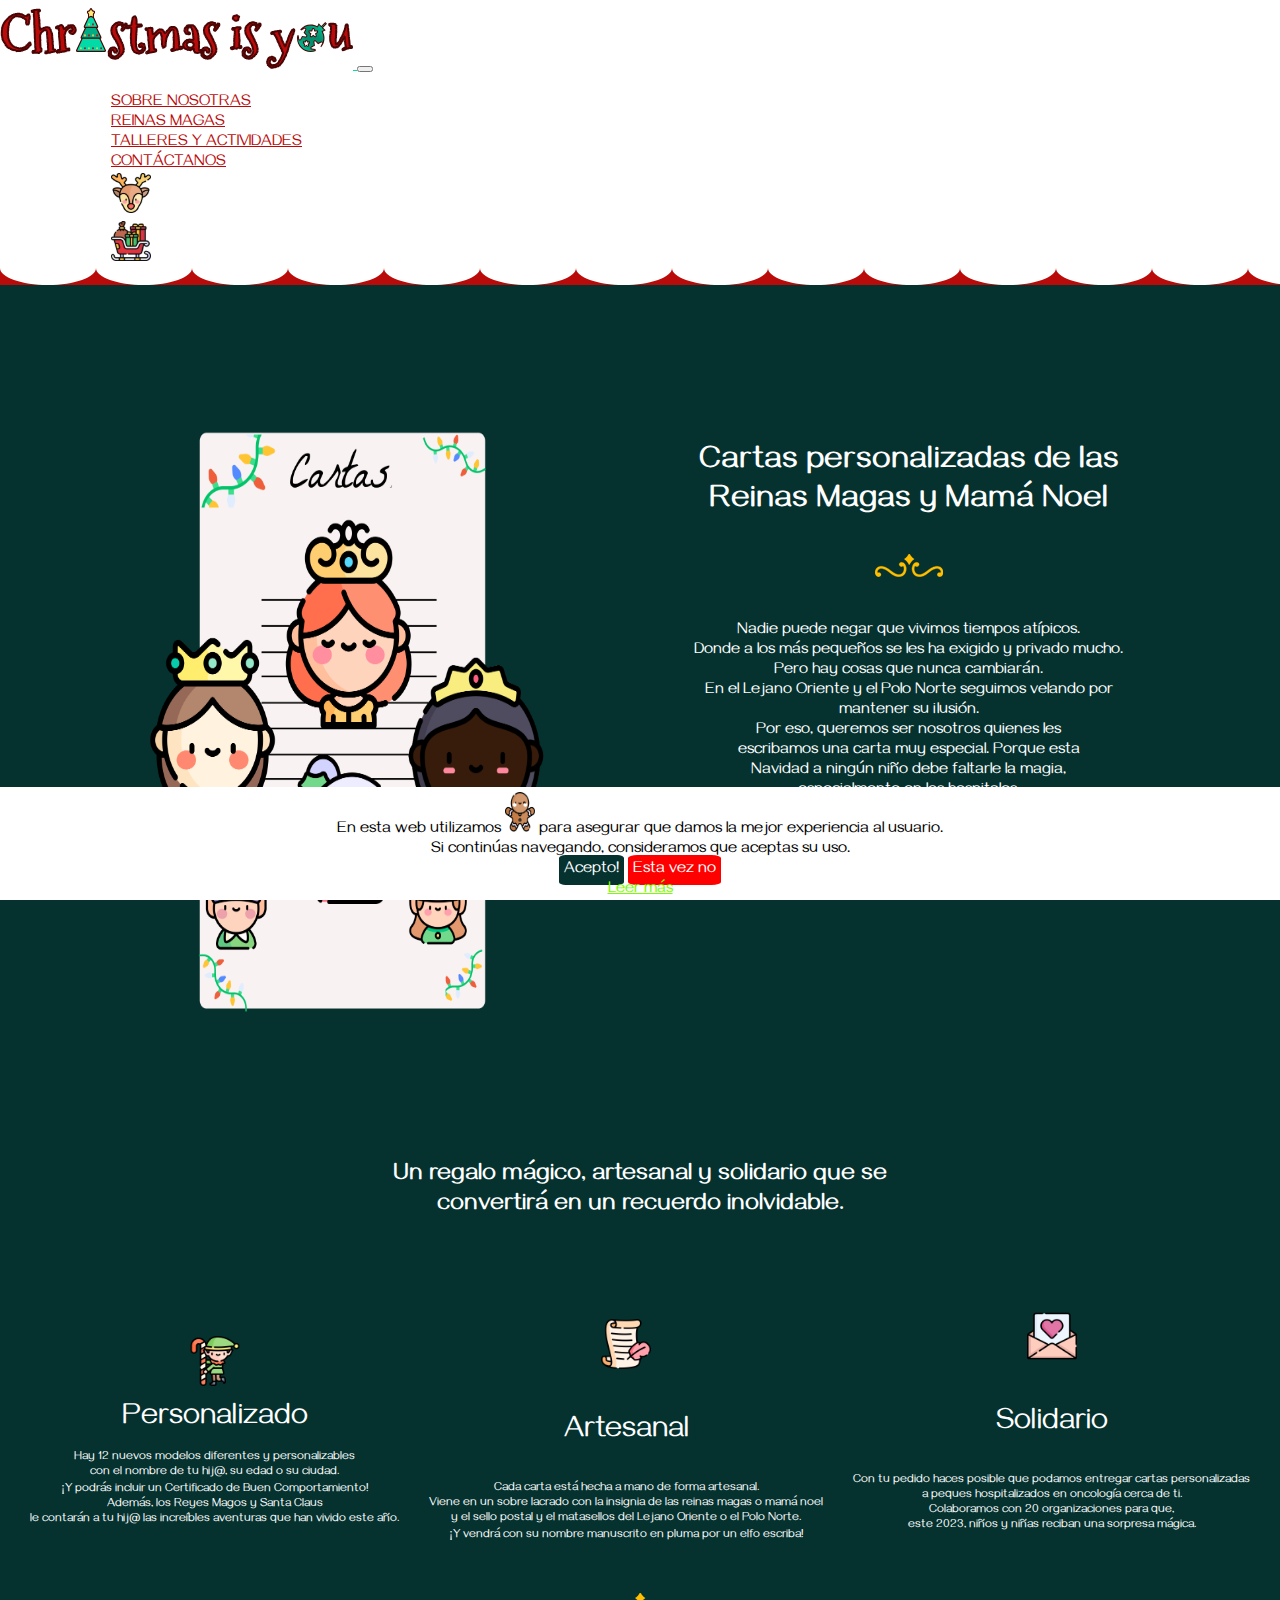
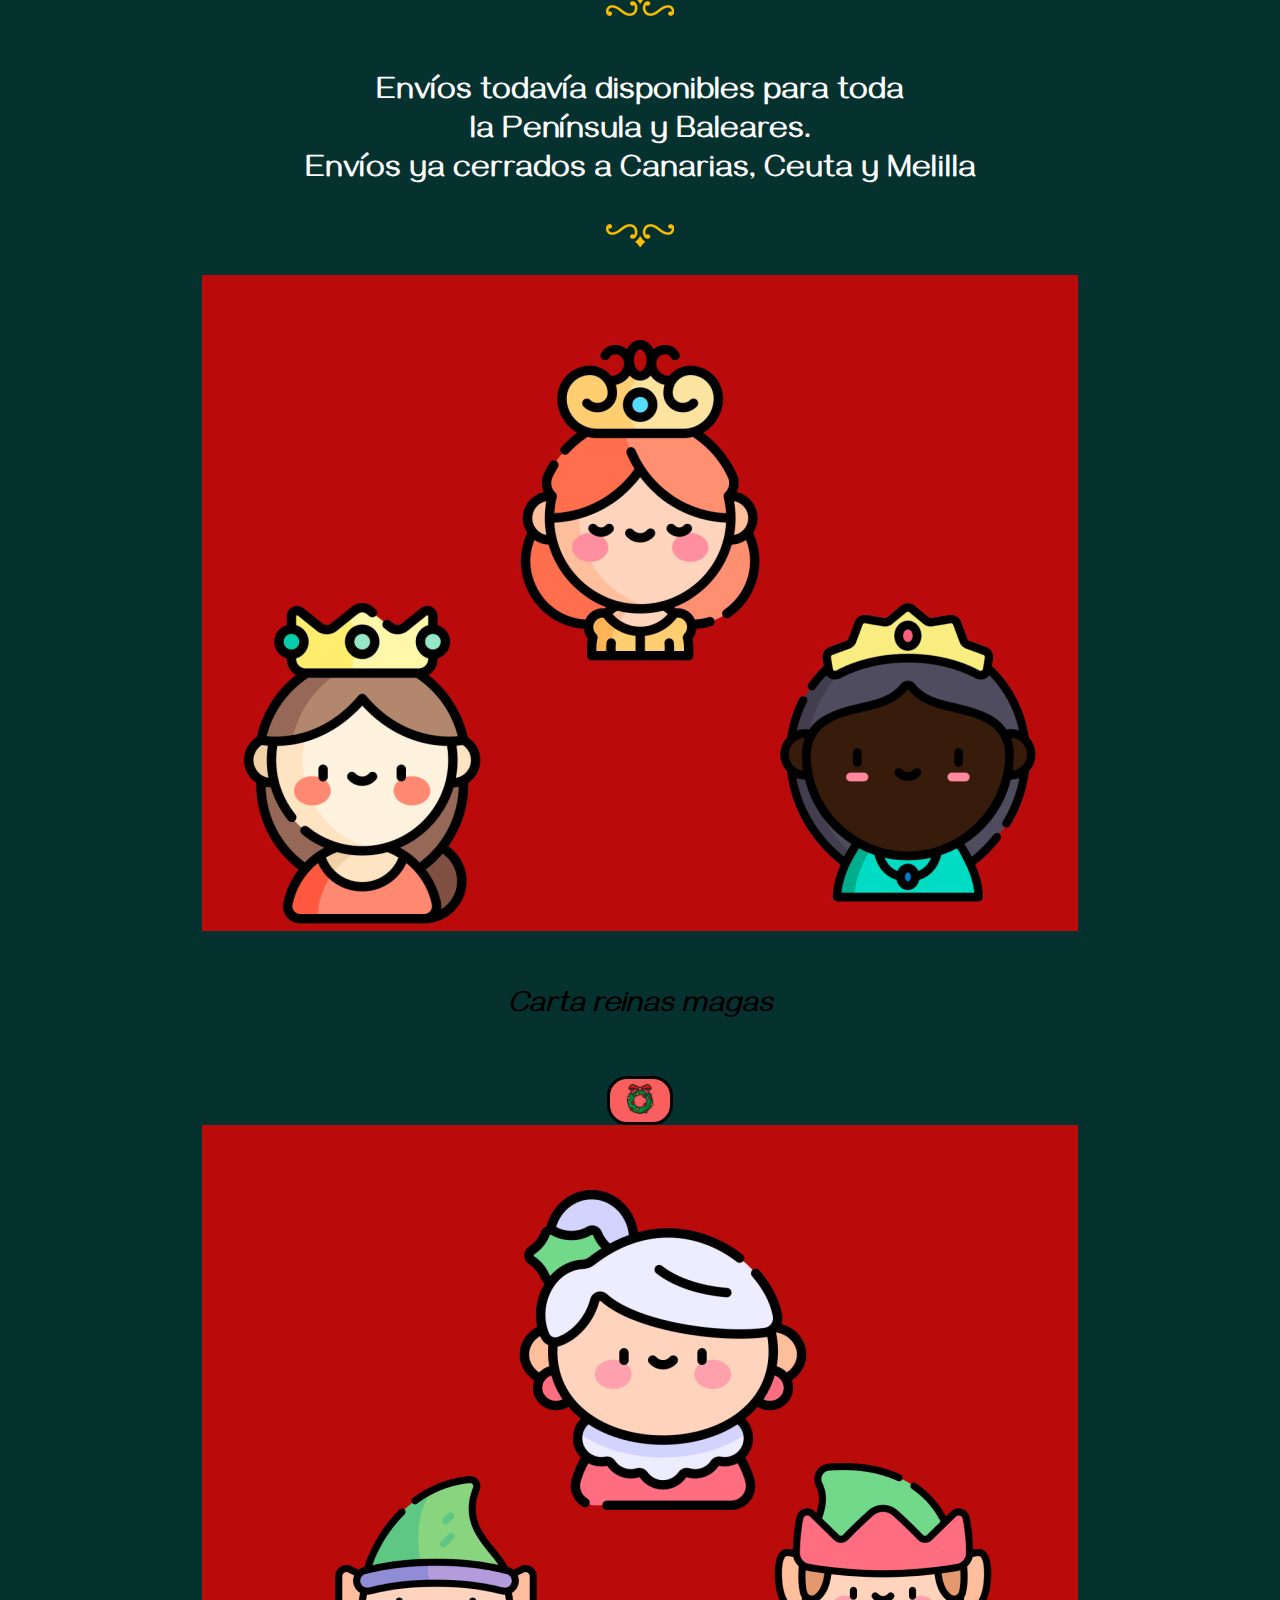
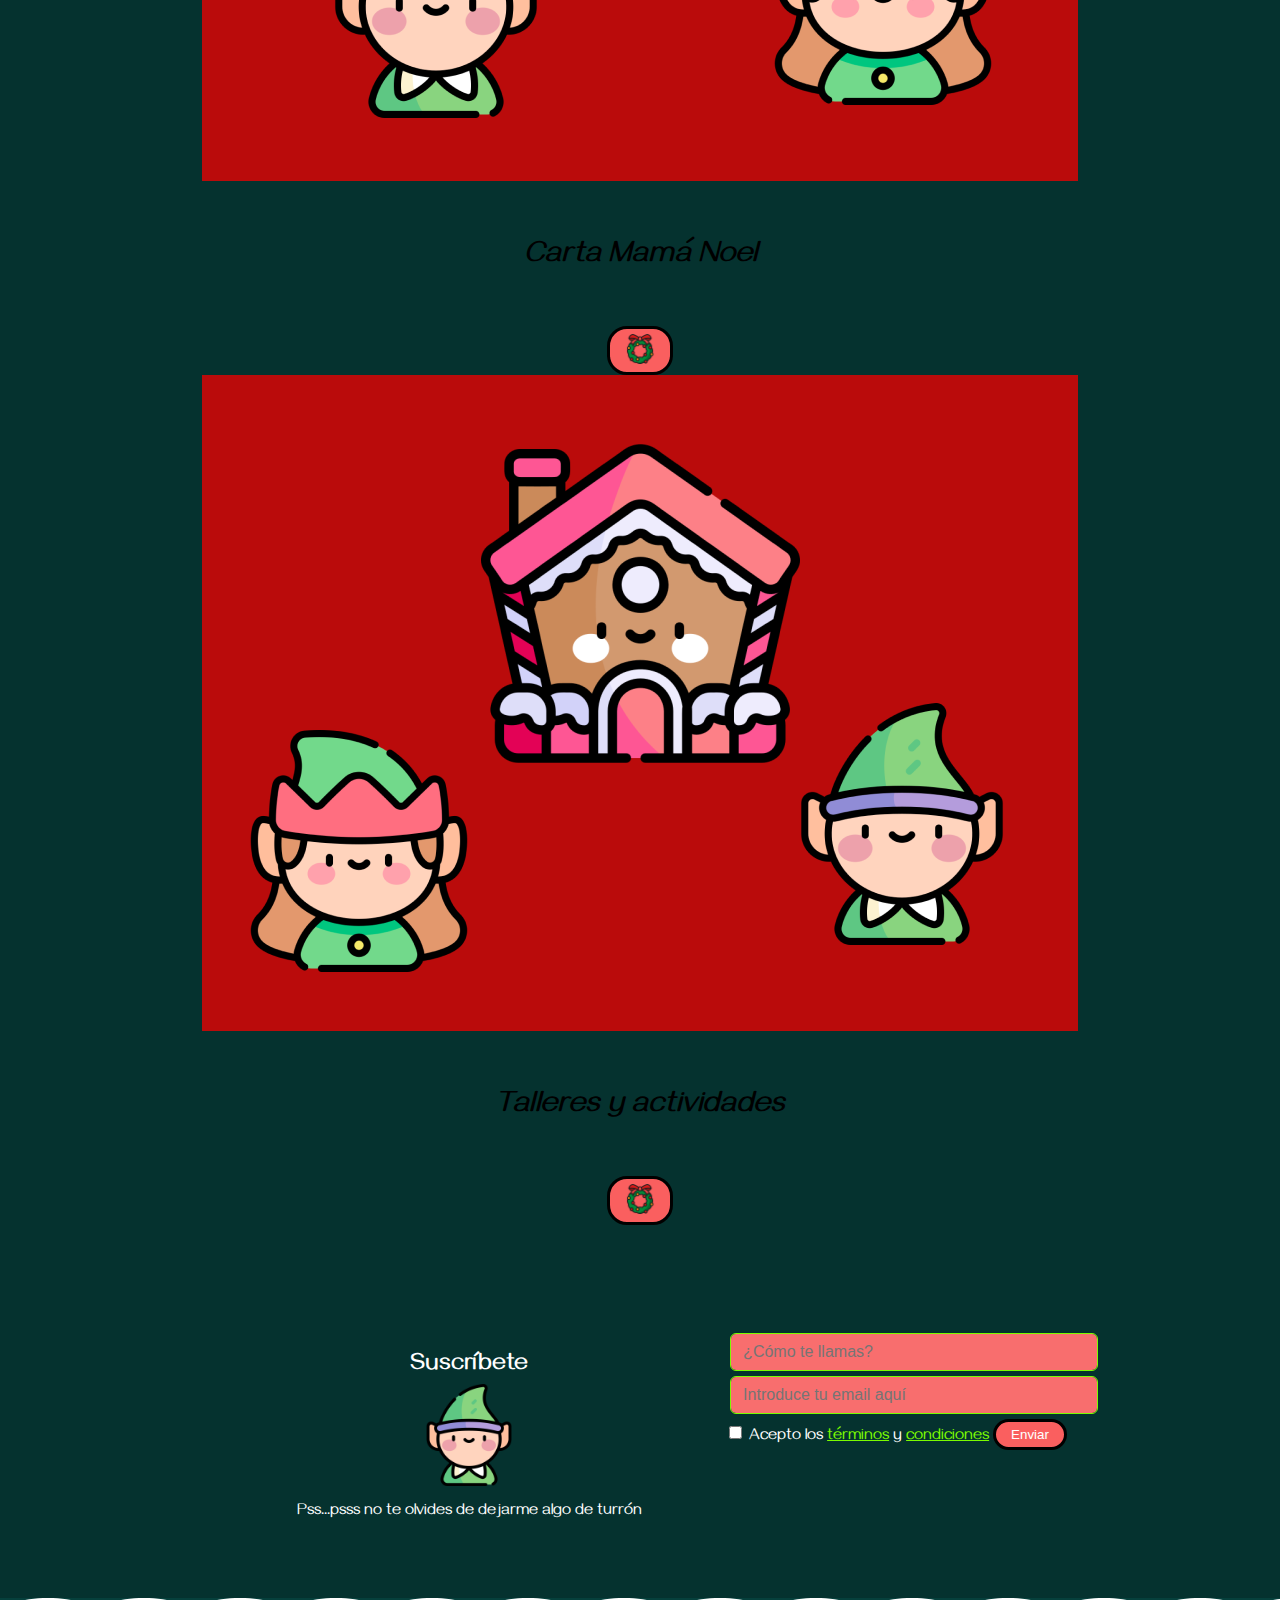
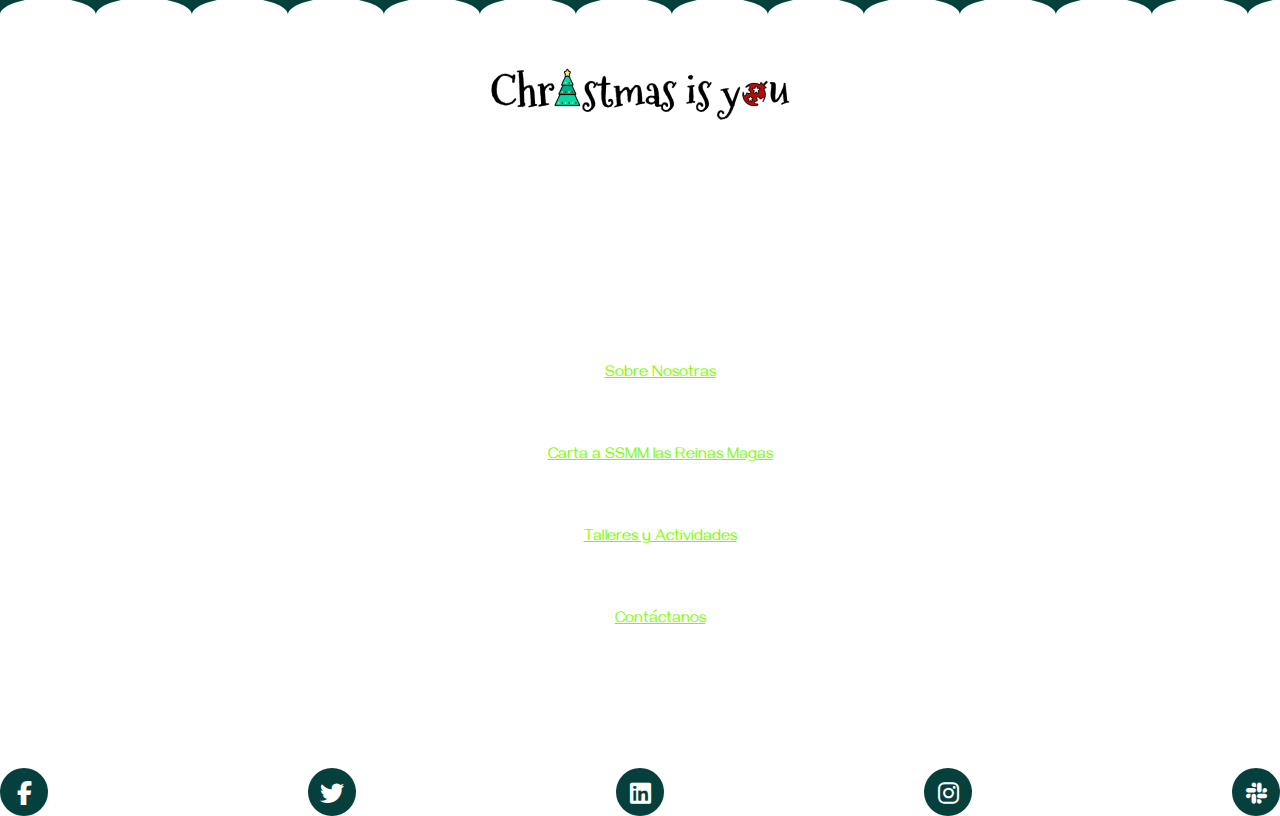
<file: index.html>
<!DOCTYPE html>
<html lang="es">

<head>
    <meta charset="utf-8">
    <meta http-equiv="X-UA-Compatible" content="IE=edge">
    <title>Christmas is You - Nosotras</title>
    <meta name="description" content="">
    <meta name="viewport" content="width=device-width, initial-scale=1">
    <link rel="shortcut icon" href="images/gift-solid.svg">
    <!-- CSS only -->
    <link href="https://cdn.jsdelivr.net/npm/bootstrap@5.2.2/dist/css/bootstrap.min.css" rel="stylesheet"
        integrity="sha384-Zenh87qX5JnK2Jl0vWa8Ck2rdkQ2Bzep5IDxbcnCeuOxjzrPF/et3URy9Bv1WTRi" crossorigin="anonymous">
    <link rel="stylesheet" href="https://cdnjs.cloudflare.com/ajax/libs/font-awesome/6.2.0/css/all.min.css">
<link rel="stylesheet" href="comun.css">
<link rel="stylesheet" href="stylesGema.css">
</head>

<body>
    <div id="container">
        <div id="snow" class="snow">
            <div class="copos f1"><i class="fa-regular fa-snowflake"></i></div>
            <div class="copos f2"><i class="fa-regular fa-snowflake"></i></div>
            <div class="copos f3"><i class="fa-regular fa-snowflake"></i></div>
            <div class="copos f4"><i class="fa-regular fa-snowflake"></i></div>
            <div class="copos f5"><i class="fa-regular fa-snowflake"></i></div>
            <div class="copos f6"><i class="fa-regular fa-snowflake"></i></div>
            <div class="copos f7"><i class="fa-regular fa-snowflake"></i></div>
            <div class="copos f8"><i class="fa-regular fa-snowflake"></i></div>
            <div class="copos f9"><i class="fa-regular fa-snowflake"></i></div>
            <div class="copos f10"><i class="fa-regular fa-snowflake"></i></div>
            <div class="copos f11"><i class="fa-regular fa-snowflake"></i></div>
            <div class="copos f12"><i class="fa-regular fa-snowflake"></i></div>
            <div class="copos f13"><i class="fa-regular fa-snowflake"></i></div>
            <div class="copos f14"><i class="fa-regular fa-snowflake"></i></div>
            <div class="copos f15"><i class="fa-regular fa-snowflake"></i></div>
            <div class="copos f16"><i class="fa-regular fa-snowflake"></i></div>
            <div class="copos f17"><i class="fa-regular fa-snowflake"></i></div>
            <div class="copos f18"><i class="fa-regular fa-snowflake"></i></div>
            <div class="copos f19"><i class="fa-regular fa-snowflake"></i></div>
            <div class="copos f20"><i class="fa-regular fa-snowflake"></i></div>
        </div>
    </div>
    <header>
        <nav class="barra navbar navbar-expand-lg">
          <div class="container">
            <a class="navbar-brand" href="index.html">
              <img class="logo" src="images/LOGODEF.svg" alt="Christmas is you">
            </a>
            <button class="navbar-toggler collapsed" type="button" data-bs-toggle="collapse" data-bs-target="#navbarNav" aria-controls="navbarNav" aria-expanded="false" aria-label="Toggle navigation">
              <span class="navbar-toggler-icon"></span>
            </button>
              <div class="navbar-collapse collapse" id="navbarNav">
                <ul class="navbar-nav">
                  <li class="navli nav-item">
                    <a class="barvis nav-link active" aria-current="page" href="sobreNosotras.html">SOBRE NOSOTRAS</a>
                  </li>
                  <li class="navli nav-item">
                    <a class="barvis nav-link active" aria-current="page" href="reinasMagas.html">REINAS MAGAS</a>
                  </li>
                  <li class="navli nav-item">
                    <a class="barvis nav-link active" aria-current="page" href="talleres.html">TALLERES Y ACTIVIDADES</a>
                  </li>
                  <li class="navli nav-item">
                    <a class="barvis nav-link active" aria-current="page" href="contacto.html">CONTÁCTANOS</a>
                  </li>
                  <li class="navli nav-item">
                   <img src="images/reno.svg" alt="reno">
                  </li>
                  <li class="navli nav-item">
                    <img src="images/carrito.svg" alt="carrito">
                  </li>
                </ul>
              </div>
          </div>
        </nav>
      </header>
    <main>
      <main>

     
        <div class="parent">
          <img class="imagencatas" src="images/catasssss.png" alt="imagenes" width=" 600" height="600">
      <div class="bloque1">
        <h1>Cartas personalizadas de las <br> Reinas Magas y Mamá Noel</h1>
        <img class="adorno" src="images/adorno_up.png">
        <p class="parrafo">Nadie puede negar que vivimos tiempos atípicos.<br>
           Donde a los más pequeños se les ha exigido y privado mucho. Pero hay cosas que nunca cambiarán.<br>
          En el Lejano Oriente y el Polo Norte seguimos velando por mantener su ilusión.<br>
          Por eso, queremos ser nosotros quienes les <br>escribamos una carta muy especial. Porque esta <br>Navidad a ningún niño debe faltarle la magia,<br> especialmente en los hospitales.</p>
        <img class="adorno" src="images/adorno_down.png">
        <div>
          <button class="cajacarta" href="#">carta reinas magas</button>
          <button class="cajacarta" href="#">carta mamá noela</button>
        </div>
      </div>
      </div>
        <div>
          <h2>Un regalo mágico, artesanal y solidario que se <br>convertirá en un recuerdo inolvidable.</h2>
          <div id="columnas">
            <div>
              <img src="images/baston-de-caramelo.png" class="flaticon">
              <div class="letras">Personalizado<br><p class="texto1">
                Hay 12 nuevos modelos diferentes y personalizables <br>con el nombre de tu hij@, su edad o su ciudad.<br>
                 ¡Y podrás incluir un Certificado de Buen Comportamiento!<br>
                Además, los Reyes Magos y Santa Claus <br>le contarán a tu hij@ las increíbles aventuras que han vivido este año.</p>
            </div>
            </div>
          <div>
            <img src="images/manuscrito.png" class="flaticon">
            <p class="letras">Artesanal<br><p class="texto1">
              Cada carta está hecha a mano de forma artesanal.<br>
               Viene en un sobre lacrado con la insignia de las reinas magas o mamá noel <br>
               y el sello postal y el matasellos del Lejano Oriente o el Polo Norte.<br>
              ¡Y vendrá con su nombre manuscrito en pluma por un elfo escriba!
              </p>
          </div>
            <div>
              <img src="images/carta-de-amor.png" class="flaticon">
              <p class="letras">Solidario<br><p class="texto1">
                Con tu pedido haces posible que podamos entregar cartas personalizadas<br>
                 a peques hospitalizados en oncología cerca de ti.<br>
                 Colaboramos con 20 organizaciones para que,<br> este 2023, niños y niñas reciban una sorpresa mágica.</p>
                </p>
          </div>
          </div>
          </div>
        </div>
    </div>
            </div>
    <div class="bloque1">
      <img class="adorno" src="images/adorno_up.png">
      <h1>Envíos todavía disponibles para toda <br>la Península y Baleares.<br>
      Envíos ya cerrados a Canarias, Ceuta y Melilla</h1>
      <img class="adorno" src="images/adorno_down.png">
      
          <div class="row row-cols-1 row-cols-md-3 g-4">
            <div class="col">
              <div class="card h-100">
                <img src="images/carta1.jpg" class="card-img-top" alt="...">
                <div class="card-body">
                  <h5 class="card-title">Carta reinas magas</h5>
                  <p class="card-text"></p>
                </div>
                <div class="card-footer">
                  <button role="button" class="boton1">
                    <a href="#" target="_blank">
                      <img src="images/corona-de-navidad.png" width="30px">
                    </a>
                    </button>
                
                </div>
              </div>
            </div>
            <div class="col">
              <div class="card h-100">
                <img src="images/carta2.png" class="card-img-top" alt="...">
                <div class="card-body">
                  <h5 class="card-title">Carta Mamá Noel</h5>
                  <p class="card-text"></p>
                </div>
                <div class="card-footer">
                  <button role="button" class="boton1">
                    <a href="#">
                      <img src="images/corona-de-navidad.png" width="30px">
                    </a>
                    </button>
          
                </div>
              </div>
            </div>
            <div class="col">
              <div class="card h-100">
                <img src="images/carta3.png" class="card-img-top" alt="...">
                <div class="card-body">
                  <h5 class="card-title">Talleres y actividades</h5>
                  <p class="card-text"></p>
                </div>
                <div class="card-footer">
                  <button role="button" class="boton1">
                    <a href="#">
                      <img src="images/corona-de-navidad.png" width="30px">
                    </a>
                  </button>
                </div>
              </div>
            </div>
          </div>
          
             
                  </div>
                </div>
              </div>
            </div>
        
  </main>
  <section class="gif">
    <div>
      <h2>Suscríbete</h2>
      <img class="elfo" src="images/elfo.png" width="20%">
      <p class="elfo1">Pss...psss no te olvides de dejarme algo de turrón</p>
    </div>
    <form class="formulario">
      <div class="mb-3">
        <label for="exampleInputEmail1" class="form-label"></label>
        <input type="email" class="form-control" placeholder="¿Cómo te llamas?" id="exampleInputEmail1" aria-describedby="emailHelp">
        <div id="emailHelp" class="form-text"></div>
      </div>
      <div class="mb-3">
        <label for="exampleInputEmail1" class="form-label"></label>
        <input type="email" class="form-control" placeholder="Introduce tu email aquí" id="exampleInputEmail1" aria-describedby="emailHelp">
        <div id="emailHelp" class="form-text"></div>
      </div>
      <div class="mb-3 form-check">
        <input type="checkbox" class="form-check-input" id="exampleCheck1">
        <label class="form-check-label" for="exampleCheck1">Acepto los <a href="#">términos</a> y <a href="#">condiciones</a>
          <button type="submit" class="boton1">Enviar
            <a href="#"></a></button>
        </label>
      </div>
    </form>
  </section>  
 
    </main>


    <footer class="row  container-fluid">
        <div class="col mb-3">
            <a href="/" class="d-flex align-items-center mb-3 link-dark text-decoration-none">
                <img src="images/logoNegro.png" alt="Logo">
            </a>
            <p class="text-muted">© 2022</p>
        </div>

       

  

        <div class="col mb-3">
            <h5>Section</h5>
            <ul class="foot-links nav flex-column">
                <li class="foot-copy nav-item mb-2"><a href="#" class="nav-link">Sobre
                        Nosotras</a></li>
                <li class="foot-copy nav-item mb-2"><a href="#" class="nav-link" >Carta a SSMM las Reinas Magas</a></li>
              
                <li class="foot-copy nav-item mb-2"><a href="#" class="nav-link">Talleres y Actividades</a></li>
                <li class="foot-copy nav-item mb-2"><a href="#" class="nav-link">Contáctanos</a></li>
            </ul>
        </div>

        <div class="col mb-3">
            <h5>Section</h5>
            <ul class="socialmedia">
                <li>
                    <a href="https://www.facebook.com/factoriaf5/" class="button1" target="_blank" title="Facebook"
                        rel="noreferrer noopener">
                        <i class="fa-brands fa-facebook-f"></i>
                    </a>
                </li>
                <li>
                    <a href="https://twitter.com/factoriaf5" class="button1" target="_blank" title="Twitter"
                        rel="noreferrer noopener">
                        <i class="fa-brands fa-twitter"></i>
                    </a>
                </li>
                <li>
                    <a href="https://www.linkedin.com/company/factor%C3%ADaf5/" class="button1" target="_blank"
                        title="LinkedIn" rel="noreferrer noopener">
                        <i class="fa-brands fa-linkedin"></i>
                    </a>
                </li>
                <li>
                    <a href="https://www.instagram.com/factoria_f5/" class="button1" target="_blank" title="Instagram"
                        rel="noreferrer noopener">
                        <i class="fa-brands fa-instagram"></i>
                    </a>
                </li>
                <li>
                    <a href="https://app.slack.com/huddle/T049K3RCUE8/C049GKPU0G2" class="button1" target="_blank"
                        title="Slack" rel="noreferrer noopener">
                        <i class="fa-brands fa-slack"></i>
                    </a>
                </li>
            </ul>
        </div>
    </footer>
    <div id="cookie-law-info-bar" data-nosnippet="true">
        <span>En esta web utilizamos <img class="galleta"src="images/galleta.jpg"> para asegurar que damos la mejor experiencia al usuario.<br> Si continúas navegando, consideramos que aceptas su uso.<br>
            <a role="button" data-cli_action="accept" id="cookie_action_close_header" class="medium cli-plugin-button cli-plugin-main-button cookie_action_close_header cli_action_button wt-cli-accept-btn" onclick="close.getElementbyId(cookie-law-info-bar)">Acepto!</a>
            <a role="button" data-cli_action="accept" id="cookie_action_close_header2" class="medium cli-plugin-button cli-plugin-main-button cookie_action_close_header cli_action_button wt-cli-accept-btn">Esta vez no</a><br> 
            <a href="https://buzonreal.com/politica-de-cookies" id="CONSTANT_OPEN_URL" target="_blank" class="medium cli-plugin-button cli-plugin-main-link">Leer más</a>
        </span>
    </div>
 
    <!-- JavaScript Bundle with Popper -->
    <script src="https://cdn.jsdelivr.net/npm/@popperjs/core@2.11.6/dist/umd/popper.min.js"
        integrity="sha384-oBqDVmMz9ATKxIep9tiCxS/Z9fNfEXiDAYTujMAeBAsjFuCZSmKbSSUnQlmh/jp3"
        crossorigin="anonymous"></script>
    <script src="https://cdn.jsdelivr.net/npm/bootstrap@5.2.2/dist/js/bootstrap.min.js"
        integrity="sha384-IDwe1+LCz02ROU9k972gdyvl+AESN10+x7tBKgc9I5HFtuNz0wWnPclzo6p9vxnk"
        crossorigin="anonymous"></script>

</body>

</html>
</file>
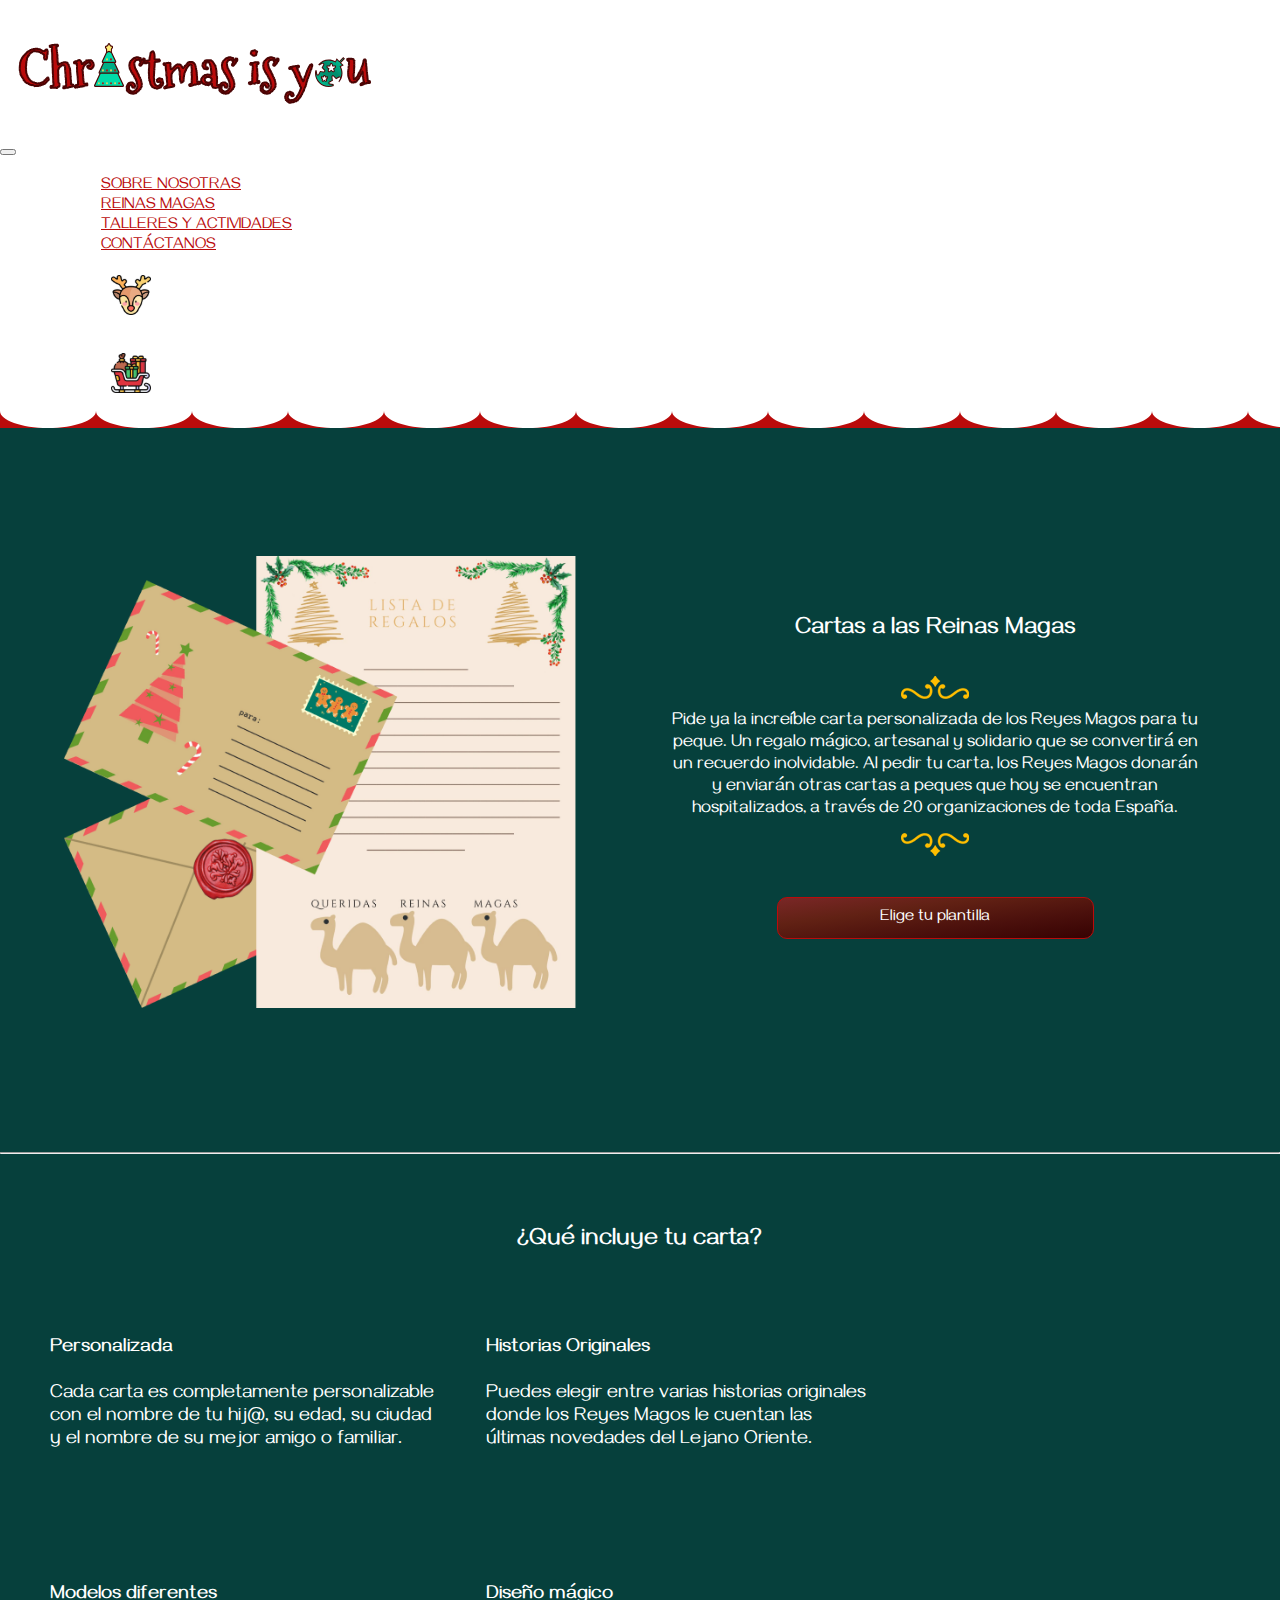
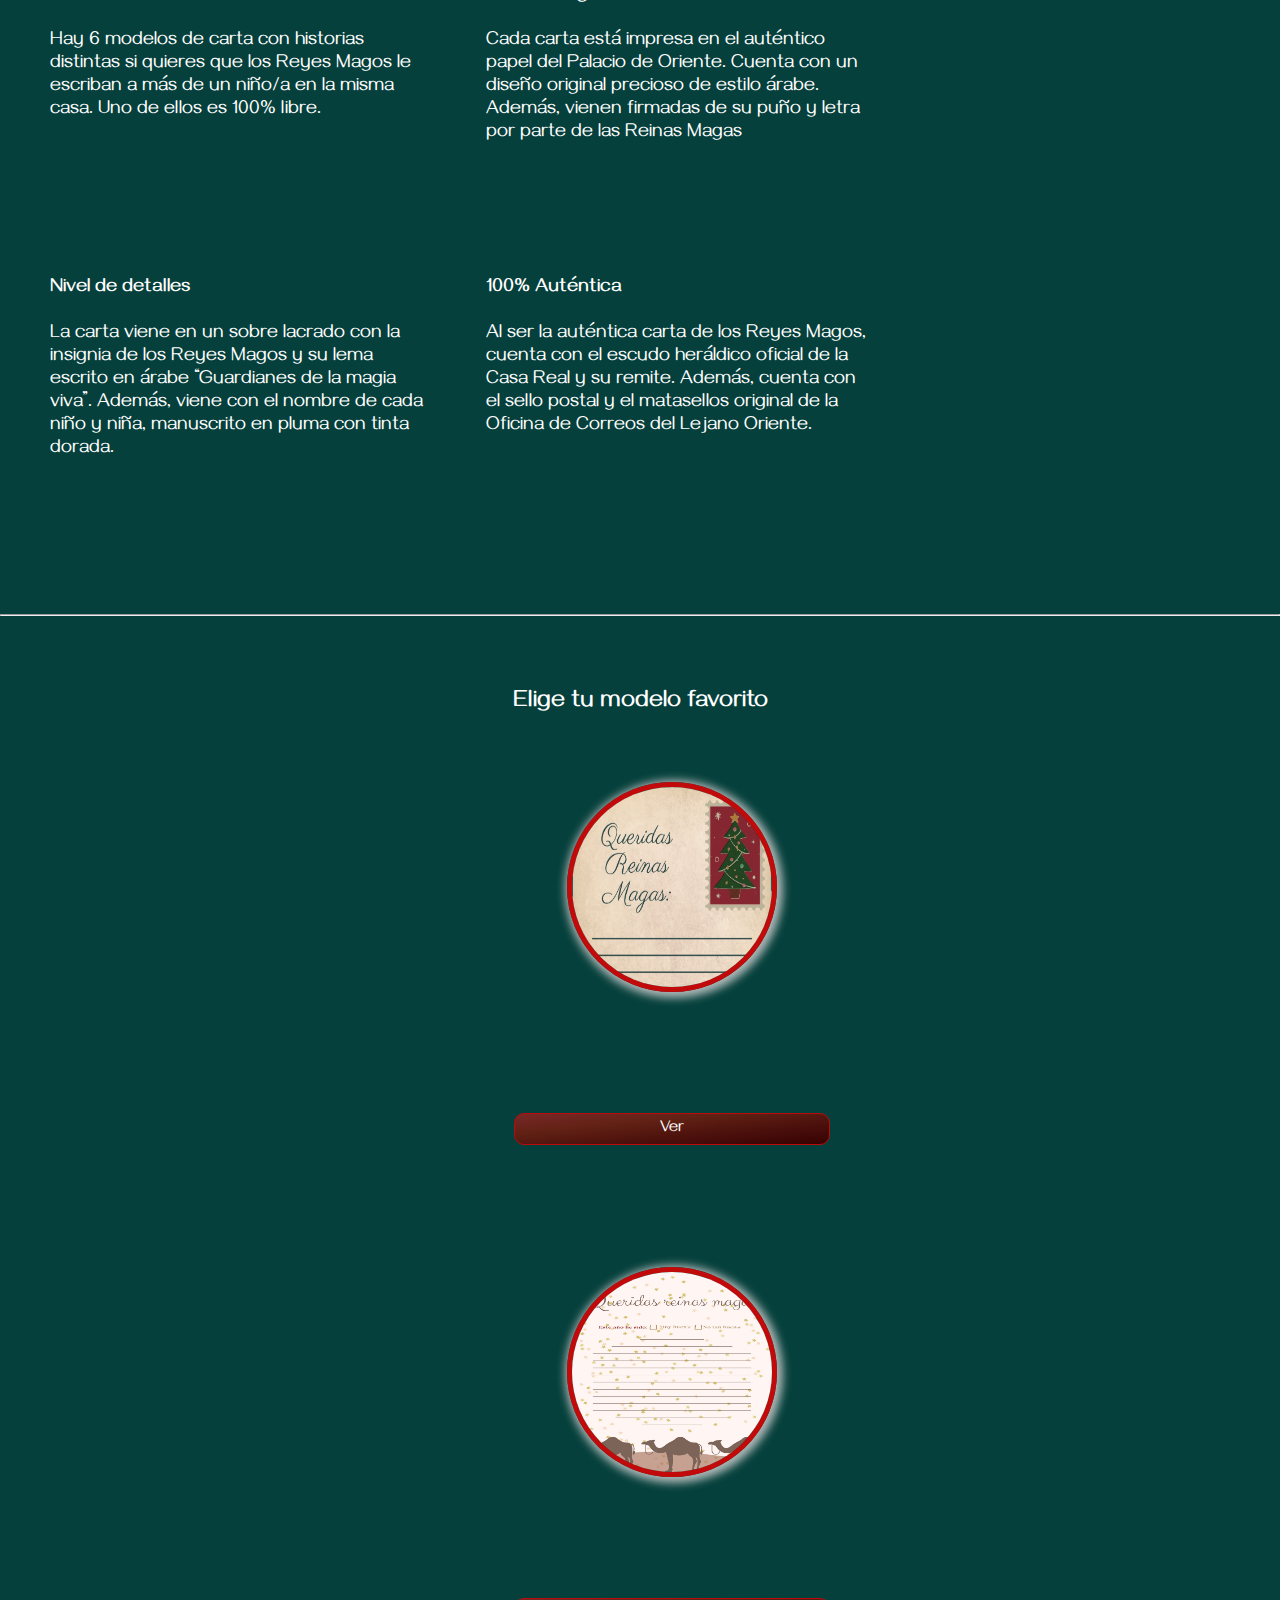
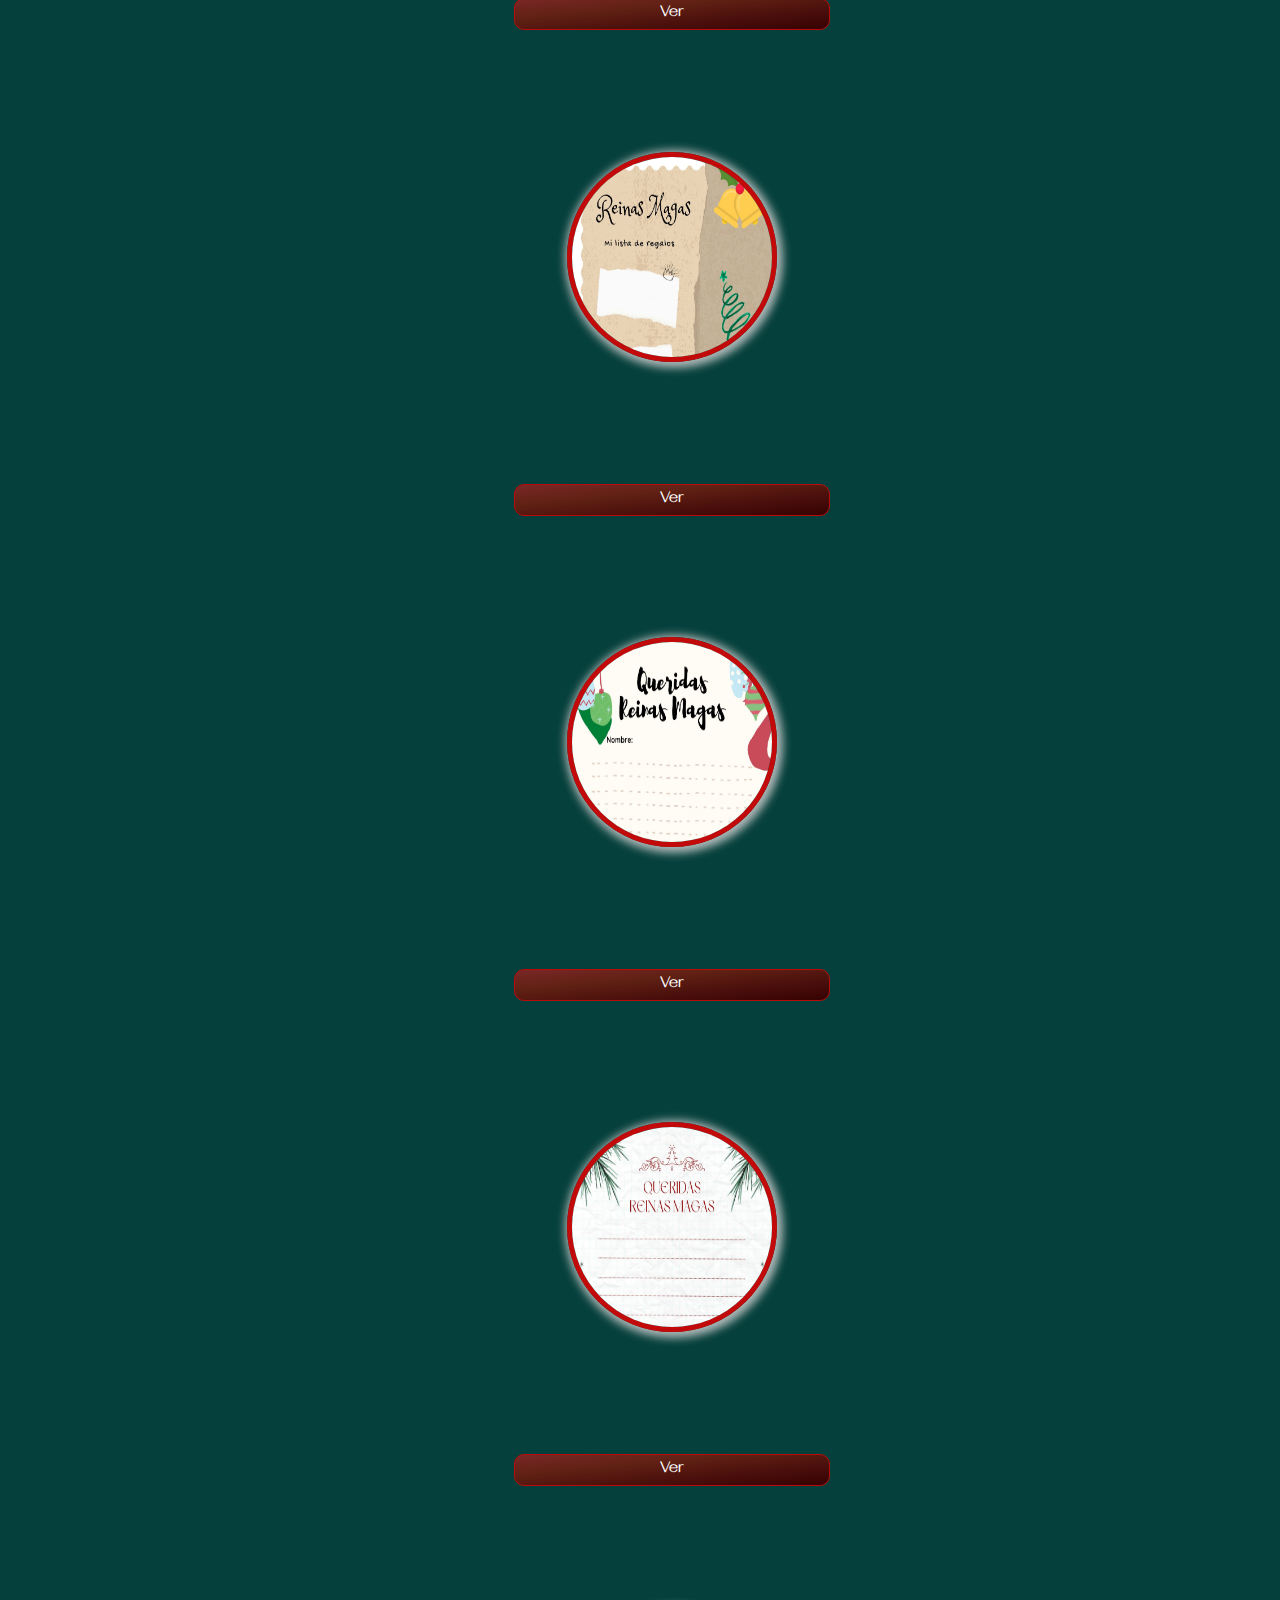
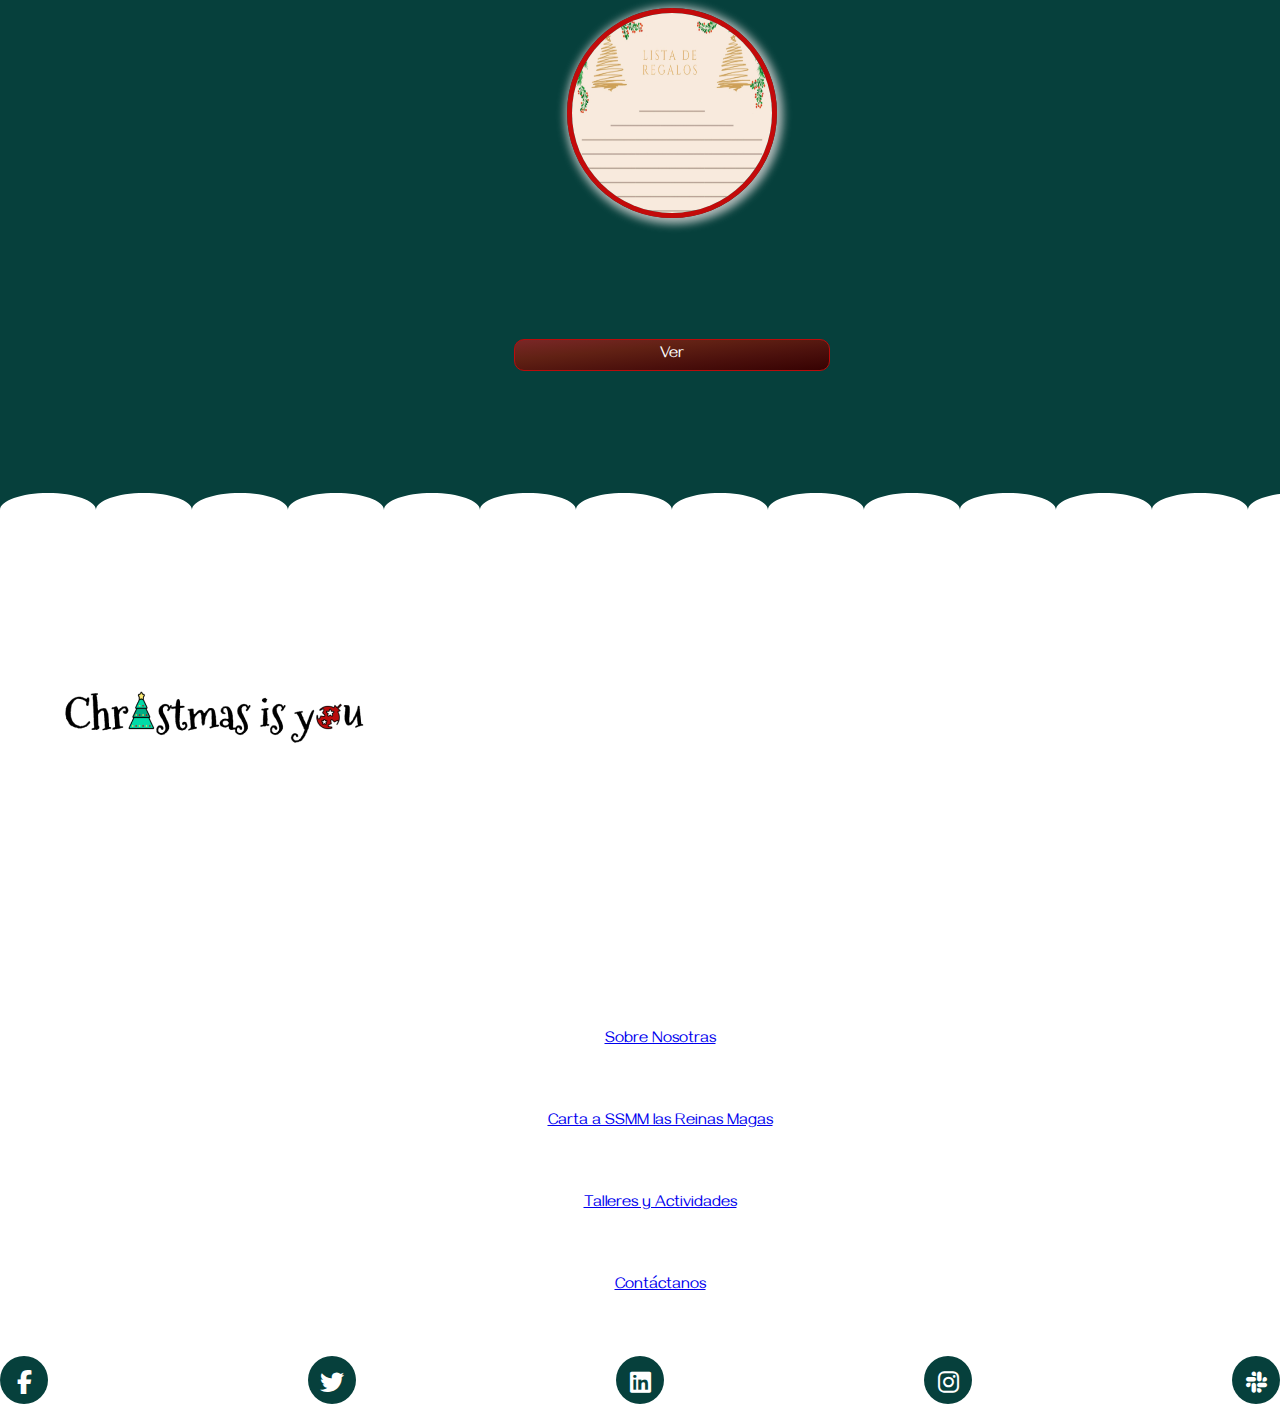
<file: reinasMagas.html>
<!DOCTYPE html>
<html lang="es">

<head>
    <meta charset="utf-8">
    <meta http-equiv="X-UA-Compatible" content="IE=edge">
    <title>Christmas is You - Nosotras</title>
    <meta name="description" content="">
    <meta name="viewport" content="width=device-width, initial-scale=1">
    <link rel="shortcut icon" href="images/gift-solid.svg">
    <!-- CSS only -->
    <link href="https://cdn.jsdelivr.net/npm/bootstrap@5.2.2/dist/css/bootstrap.min.css" rel="stylesheet"
        integrity="sha384-Zenh87qX5JnK2Jl0vWa8Ck2rdkQ2Bzep5IDxbcnCeuOxjzrPF/et3URy9Bv1WTRi" crossorigin="anonymous">
    <link rel="stylesheet" href="https://cdnjs.cloudflare.com/ajax/libs/font-awesome/6.2.0/css/all.min.css">
<link rel="stylesheet" href="comun.css">
<link rel="stylesheet" href="reinas.css">
</head>

<body>
    <div id="container">
        <div id="snow" class="snow">
            <div class="copos f1"><i class="fa-regular fa-snowflake"></i></div>
            <div class="copos f2"><i class="fa-regular fa-snowflake"></i></div>
            <div class="copos f3"><i class="fa-regular fa-snowflake"></i></div>
            <div class="copos f4"><i class="fa-regular fa-snowflake"></i></div>
            <div class="copos f5"><i class="fa-regular fa-snowflake"></i></div>
            <div class="copos f6"><i class="fa-regular fa-snowflake"></i></div>
            <div class="copos f7"><i class="fa-regular fa-snowflake"></i></div>
            <div class="copos f8"><i class="fa-regular fa-snowflake"></i></div>
            <div class="copos f9"><i class="fa-regular fa-snowflake"></i></div>
            <div class="copos f10"><i class="fa-regular fa-snowflake"></i></div>
            <div class="copos f11"><i class="fa-regular fa-snowflake"></i></div>
            <div class="copos f12"><i class="fa-regular fa-snowflake"></i></div>
            <div class="copos f13"><i class="fa-regular fa-snowflake"></i></div>
            <div class="copos f14"><i class="fa-regular fa-snowflake"></i></div>
            <div class="copos f15"><i class="fa-regular fa-snowflake"></i></div>
            <div class="copos f16"><i class="fa-regular fa-snowflake"></i></div>
            <div class="copos f17"><i class="fa-regular fa-snowflake"></i></div>
            <div class="copos f18"><i class="fa-regular fa-snowflake"></i></div>
            <div class="copos f19"><i class="fa-regular fa-snowflake"></i></div>
            <div class="copos f20"><i class="fa-regular fa-snowflake"></i></div>
        </div>
    </div>
    <header>
        <nav class="barra navbar navbar-expand-lg">
          <div class="container">
            <a class="navbar-brand" href="index.html">
              <img class="logo" src="images/LOGODEF.svg" alt="Christmas is you">
            </a>
            <button class="navbar-toggler collapsed" type="button" data-bs-toggle="collapse" data-bs-target="#navbarNav" aria-controls="navbarNav" aria-expanded="false" aria-label="Toggle navigation">
              <span class="navbar-toggler-icon"></span>
            </button>
              <div class="navbar-collapse collapse" id="navbarNav" style="">
                <ul class="navbar-nav">
                  <li class="navli nav-item">
                    <a class="barvis nav-link active" aria-current="page" href="sobreNosotras.html">SOBRE NOSOTRAS</a>
                  </li>
                  <li class="navli nav-item">
                    <a class="barvis nav-link active" aria-current="page" href="reinasMagas.html">REINAS MAGAS</a>
                  </li>
                  <li class="navli nav-item">
                    <a class="barvis nav-link active" aria-current="page" href="talleres.html">TALLERES Y ACTIVIDADES</a>
                  </li>
                  <li class="navli nav-item">
                    <a class="barvis nav-link active" aria-current="page" href="contacto.html">CONTÁCTANOS</a>
                  </li>
                  <li class="navli nav-item">
                    <a class="barvis nav-link active" aria-current="page" href="#"><img src="images/reno.svg" alt="reno"></a>
                  </li>
                  <li class="navli nav-item">
                    <a class="barvis nav-link active" aria-current="page" href="#"><img src="images/carrito.svg" alt="carrito"></a>
                  </li>
                </ul>
              </div>
          </div>
        </nav>
      </header>
    <main>
        <div class="cartas-texto">
      <img class="carta-principal" src="images/CartasReinasM.png" alt="cartas">
      <div class="container-1">
        <h2>Cartas a las Reinas Magas</h2>
        <img class="ornament" src="images/adorno_up.png" alt="ornamento">

        <p>Pide ya la increíble carta personalizada de los Reyes Magos para tu peque. Un regalo mágico, artesanal y
          solidario que se convertirá en un recuerdo inolvidable.

          Al pedir tu carta, los Reyes Magos donarán y enviarán otras cartas a peques que hoy se encuentran
          hospitalizados, a través de 20 organizaciones de toda España.</p>
        <img class="ornament" src="images/adorno_down.png" alt="ornamento">
        <a href="#cartas" class="elige">Elige tu plantilla</a>
      </div>
    </div>

    <hr class="divisores">
    <div class="container-2">
      <h2>¿Qué incluye tu carta?</h2>
      <div>
        <ol class="col3">
          <li><strong>Personalizada</strong><br><br>
           
            Cada carta es completamente personalizable con el nombre de tu hij@, su edad, su ciudad y el nombre de su
            mejor amigo o familiar.
          </li>
          <li><strong>Historias Originales</strong><br><br>
            
            Puedes elegir entre varias historias originales donde los Reyes Magos le cuentan las últimas novedades del
            Lejano Oriente.
          </li>
          <li><strong>Modelos diferentes</strong><br><br>
            
            Hay 6 modelos de carta con historias distintas si quieres que los Reyes Magos le escriban a más de un niño/a
            en la misma casa. Uno de ellos es 100% libre.
          </li>
          <li><strong>Diseño mágico</strong><br><br>
          
            Cada carta está impresa en el auténtico papel del Palacio de Oriente. Cuenta con un diseño original precioso
            de estilo árabe. Además, vienen firmadas de su puño y letra por parte de las Reinas Magas
          </li>
          <li><strong>Nivel de detalles</strong><br><br>
            
            La carta viene en un sobre lacrado con la insignia de los Reyes Magos y su lema escrito en árabe “Guardianes
            de la magia viva”. Además, viene con el nombre de cada niño y niña, manuscrito en pluma con tinta dorada.
          </li>
          <li><strong>100% Auténtica</strong><br><br>
            Al ser la auténtica carta de los Reyes Magos, cuenta con el escudo heráldico oficial de la Casa Real y su
            remite. Además, cuenta con el sello postal y el matasellos original de la Oficina de Correos del Lejano
            Oriente.
          </li>
        </ol>
      </div>
    </div>
    <!--Carrusel-->
    <hr class="divisores">
    <div class="container-3">
      <h2>Elige tu modelo favorito</h2>
    </div>
    <!-- Three columns of text below the carousel -->
    <div class="row" id="cartas">
      <div class="col-md-4">
        <img class="cartas" src="images/carta12.jpg" alt="carta" width="200" height="200">
        <rect width="100%" height="100%" fill="#777"></rect>

        <a class="boton-ver" href="images/carta1.jpg" target="_blank">Ver</a>
      </div><!-- /.col-lg-4 -->
      <div class="col-md-4">
        <img class="cartas" src="images/carta2.jpg" alt="carta" width="200" height="200">

        <a class="boton-ver" href="images/carta2.jpg" target="_blank">Ver</a>
      </div><!-- /.col-lg-4 -->
      <div class="col-md-4">

        <img class="cartas" src="images/carta32.jpg" alt="carta" width="200" height="200">

        <a class="boton-ver" href="images/carta3.jpg" target="_blank">Ver</a>
      </div><!-- /.col-lg-4 -->

      <div class="col-md-4">
        <img class="cartas" src="images/carta42.jpg" alt="carta" width="200" height="200">
        <rect width="100%" height="100%" fill="#777"></rect>

        <a class="boton-ver" href="images/carta4.jpg" target="_blank">Ver</a>
      </div><!-- /.col-lg-4 -->
      <div class="col-md-4">
        <img class="cartas" src="images/carta52.jpg" alt="carta" width="200" height="200">
        <rect width="100%" height="100%" fill="#777"></rect>

        <a class="boton-ver" href="images/carta5.jpg" target="_blank">Ver</a>
      </div><!-- /.col-lg-4 -->
      <div class="col-md-4">
        <img class="cartas" src="images/carta62.jpg" alt="carta" width="200" height="200">
        <rect width="100%" height="100%" fill="#777"></rect>

        <a class="boton-ver" href="images/carta6.jpg" target="_blank">Ver</a>
      </div><!-- /.col-lg-4 -->
    </div>

    </main>


    <footer class="row  container-fluid">
        <div class="col mb-3">
            <a href="/" class="d-flex align-items-center mb-3 link-dark text-decoration-none">
                <img src="images/logoNegro.png" alt="Logo">
            </a>
            <p class="text-muted">© 2022</p>
        </div>

       

  

        <div class="col mb-3">
            <h5>Section</h5>
            <ul class="foot-links nav flex-column">
                <li class="foot-copy nav-item mb-2"><a href="#" class="nav-link">Sobre
                        Nosotras</a></li>
                <li class="foot-copy nav-item mb-2"><a href="#" class="nav-link" >Carta a SSMM las Reinas Magas</a></li>
              
                <li class="foot-copy nav-item mb-2"><a href="#" class="nav-link">Talleres y Actividades</a></li>
                <li class="foot-copy nav-item mb-2"><a href="#" class="nav-link">Contáctanos</a></li>
            </ul>
        </div>

        <div class="col mb-3">
            <h5>Section</h5>
            <ul class="socialmedia">
                <li>
                    <a href="https://www.facebook.com/factoriaf5/" class="button1" target="_blank" title="Facebook"
                        rel="noreferrer noopener">
                        <i class="fa-brands fa-facebook-f"></i>
                    </a>
                </li>
                <li>
                    <a href="https://twitter.com/factoriaf5" class="button1" target="_blank" title="Twitter"
                        rel="noreferrer noopener">
                        <i class="fa-brands fa-twitter"></i>
                    </a>
                </li>
                <li>
                    <a href="https://www.linkedin.com/company/factor%C3%ADaf5/" class="button1" target="_blank"
                        title="LinkedIn" rel="noreferrer noopener">
                        <i class="fa-brands fa-linkedin"></i>
                    </a>
                </li>
                <li>
                    <a href="https://www.instagram.com/factoria_f5/" class="button1" target="_blank" title="Instagram"
                        rel="noreferrer noopener">
                        <i class="fa-brands fa-instagram"></i>
                    </a>
                </li>
                <li>
                    <a href="https://app.slack.com/huddle/T049K3RCUE8/C049GKPU0G2" class="button1" target="_blank"
                        title="Slack" rel="noreferrer noopener">
                        <i class="fa-brands fa-slack"></i>
                    </a>
                </li>
            </ul>
        </div>
    </footer>
  
 
    <!-- JavaScript Bundle with Popper -->
    <script src="https://cdn.jsdelivr.net/npm/@popperjs/core@2.11.6/dist/umd/popper.min.js"
        integrity="sha384-oBqDVmMz9ATKxIep9tiCxS/Z9fNfEXiDAYTujMAeBAsjFuCZSmKbSSUnQlmh/jp3"
        crossorigin="anonymous"></script>
    <script src="https://cdn.jsdelivr.net/npm/bootstrap@5.2.2/dist/js/bootstrap.min.js"
        integrity="sha384-IDwe1+LCz02ROU9k972gdyvl+AESN10+x7tBKgc9I5HFtuNz0wWnPclzo6p9vxnk"
        crossorigin="anonymous"></script>

</body>

</html>
</file>
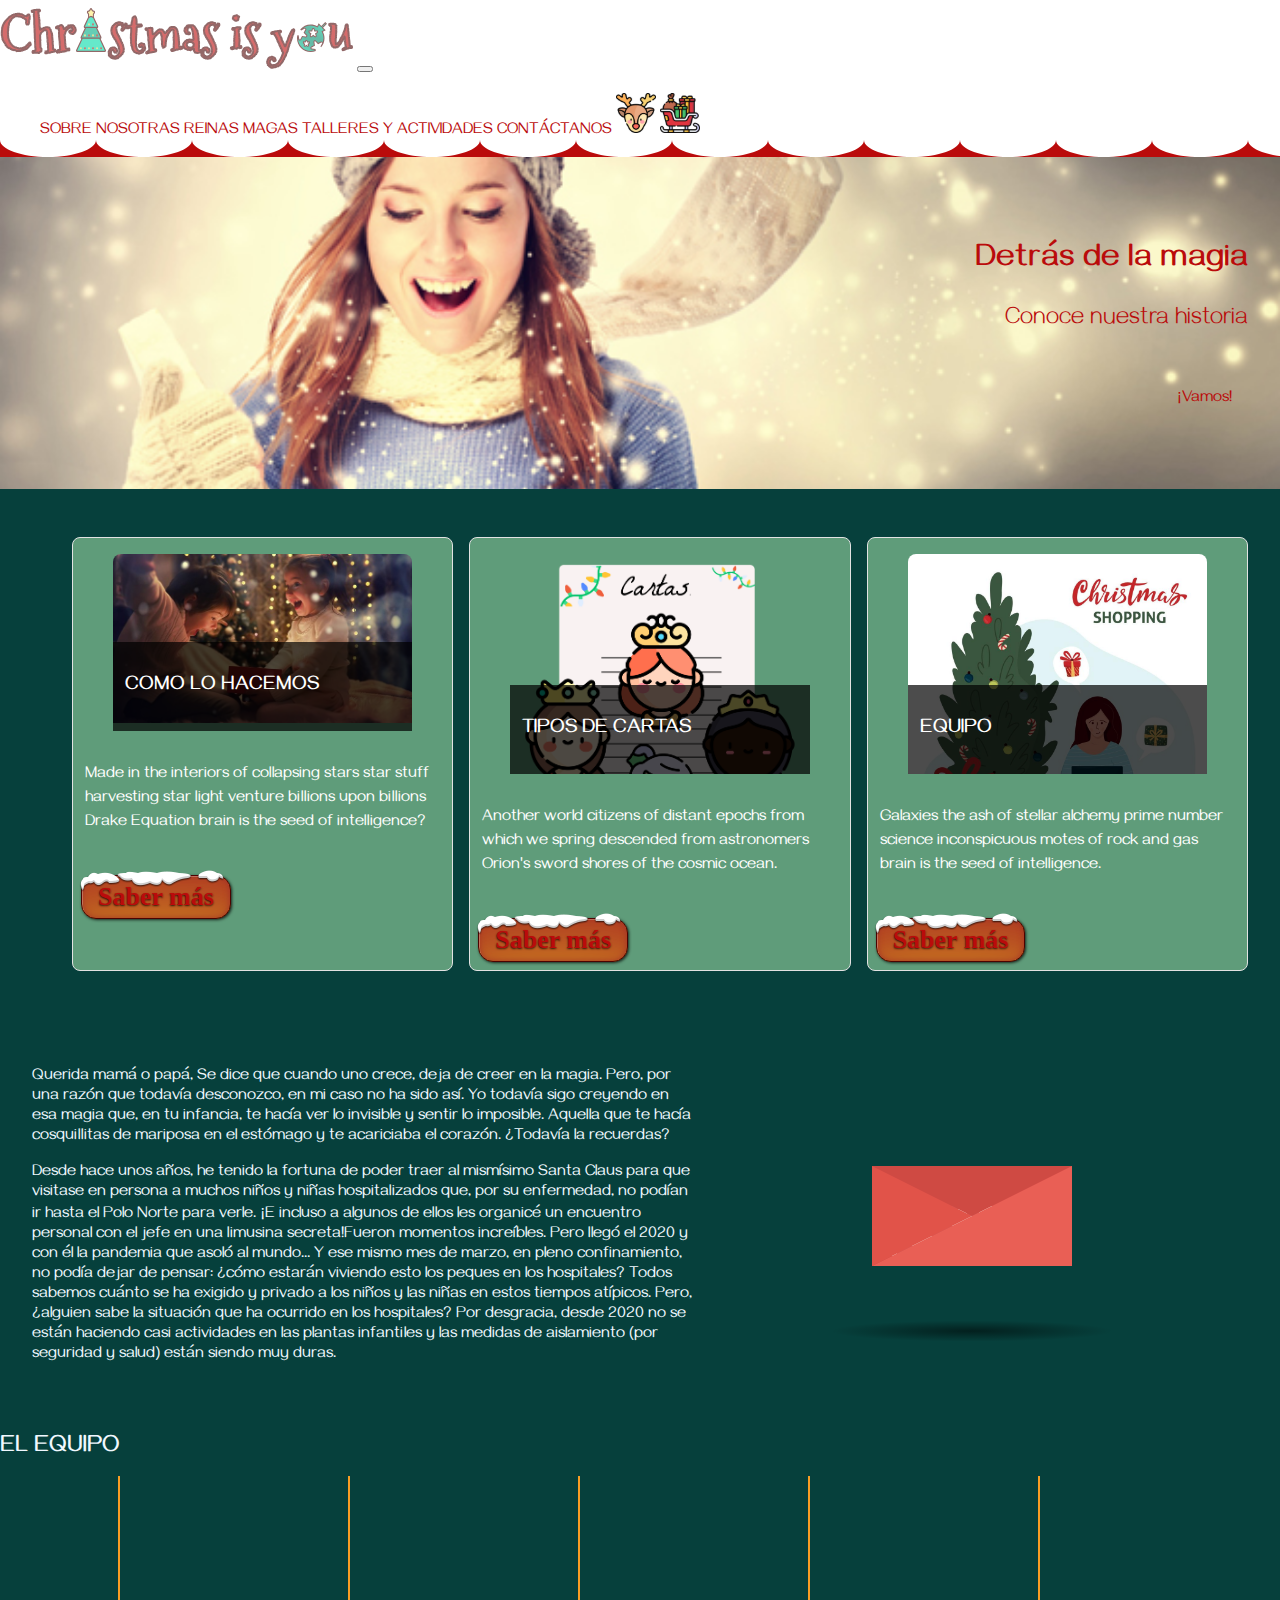
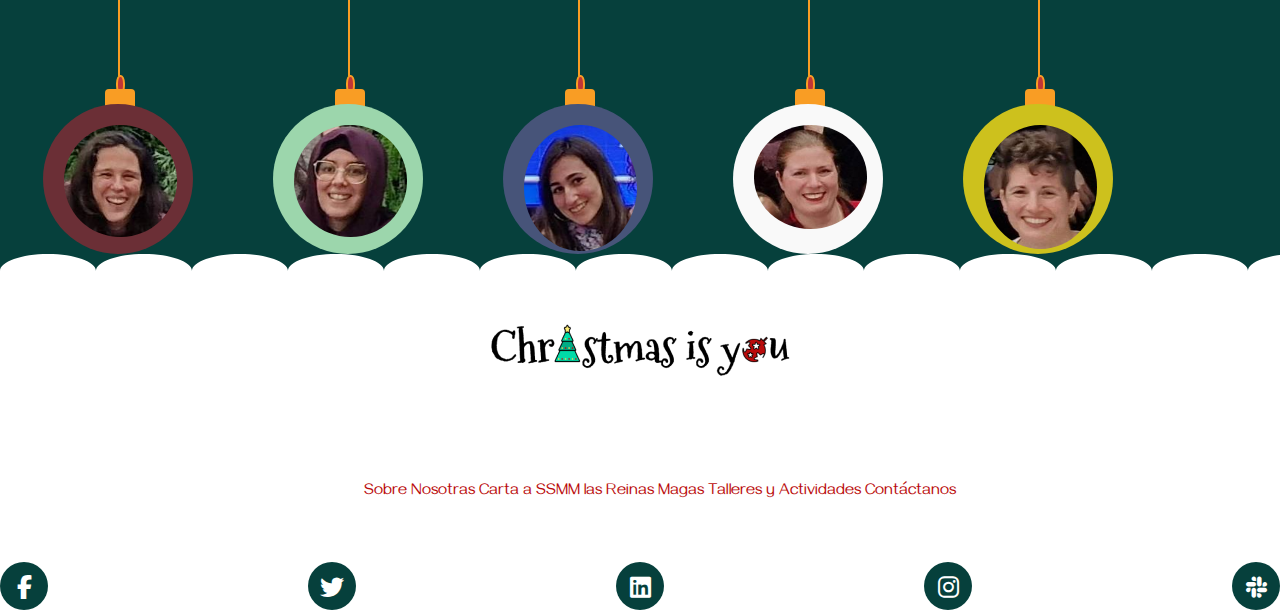
<file: sobreNosotras.html>
<!DOCTYPE html>
<html lang="es">

<head>
    <meta charset="utf-8">
    <meta http-equiv="X-UA-Compatible" content="IE=edge">
    <title>Christmas is You - Nosotras</title>
    <meta name="description" content="">
    <meta name="viewport" content="width=device-width, initial-scale=1">
    <link rel="shortcut icon" href="navidad/images/gift-solid.svg">
    <!-- CSS only -->
    <link href="https://cdn.jsdelivr.net/npm/bootstrap@5.2.2/dist/css/bootstrap.min.css" rel="stylesheet"
        integrity="sha384-Zenh87qX5JnK2Jl0vWa8Ck2rdkQ2Bzep5IDxbcnCeuOxjzrPF/et3URy9Bv1WTRi" crossorigin="anonymous">
    <link rel="stylesheet" href="https://cdnjs.cloudflare.com/ajax/libs/font-awesome/6.2.0/css/all.min.css">

    <link rel="stylesheet" href="nosotras.css">
    <link rel="stylesheet" href="equipo.css">
    <link rel="stylesheet" href="comun.css">

</head>

<body>
    <div id="container">
        <div id="snow" class="snow">
            <div class="copos f1"><i class="fa-regular fa-snowflake"></i></div>
            <div class="copos f2"><i class="fa-regular fa-snowflake"></i></div>
            <div class="copos f3"><i class="fa-regular fa-snowflake"></i></div>
            <div class="copos f4"><i class="fa-regular fa-snowflake"></i></div>
            <div class="copos f5"><i class="fa-regular fa-snowflake"></i></div>
            <div class="copos f6"><i class="fa-regular fa-snowflake"></i></div>
            <div class="copos f7"><i class="fa-regular fa-snowflake"></i></div>
            <div class="copos f8"><i class="fa-regular fa-snowflake"></i></div>
            <div class="copos f9"><i class="fa-regular fa-snowflake"></i></div>
            <div class="copos f10"><i class="fa-regular fa-snowflake"></i></div>
            <div class="copos f11"><i class="fa-regular fa-snowflake"></i></div>
            <div class="copos f12"><i class="fa-regular fa-snowflake"></i></div>
            <div class="copos f13"><i class="fa-regular fa-snowflake"></i></div>
            <div class="copos f14"><i class="fa-regular fa-snowflake"></i></div>
            <div class="copos f15"><i class="fa-regular fa-snowflake"></i></div>
            <div class="copos f16"><i class="fa-regular fa-snowflake"></i></div>
            <div class="copos f17"><i class="fa-regular fa-snowflake"></i></div>
            <div class="copos f18"><i class="fa-regular fa-snowflake"></i></div>
            <div class="copos f19"><i class="fa-regular fa-snowflake"></i></div>
            <div class="copos f20"><i class="fa-regular fa-snowflake"></i></div>
        </div>
    </div>
    <header>
        <nav class="barra navbar navbar-expand-lg">
          <div class="container">
            <a class="navbar-brand" href="index.html">
              <img class="logo" src="images/LOGODEF.svg" alt="Christmas is you">
            </a>
            <button class="navbar-toggler collapsed" type="button" data-bs-toggle="collapse" data-bs-target="#navbarNav" aria-controls="navbarNav" aria-expanded="false" aria-label="Toggle navigation">
              <span class="navbar-toggler-icon"></span>
            </button>
              <div class="navbar-collapse collapse" id="navbarNav" style="">
                <ul class="navbar-nav">
                  <li class="navli nav-item">
                    <a class="barvis nav-link active" aria-current="page" href="sobreNosotras.html">SOBRE NOSOTRAS</a>
                  </li>
                  <li class="navli nav-item">
                    <a class="barvis nav-link active" aria-current="page" href="reinasMagas.html">REINAS MAGAS</a>
                  </li>
                  <li class="navli nav-item">
                    <a class="barvis nav-link active" aria-current="page" href="talleres.html">TALLERES Y ACTIVIDADES</a>
                  </li>
                  <li class="navli nav-item">
                    <a class="barvis nav-link active" aria-current="page" href="contacto.html">CONTÁCTANOS</a>
                  </li>
                  <li class="navli nav-item">
                    <img src="images/reno.svg" alt="reno">
                  </li>
                  <li class="navli nav-item">
               <img src="images/carrito.svg" alt="carrito">
                  </li>
                </ul>
              </div>
          </div>
        </nav>
      </header>
    <main>
        <section class="hero">

            <article>
                <h1>Detrás de la magia</h1>
                <p>Conoce nuestra historia </p>
                <a href="#breweries">¡Vamos!</a>
            </article>
        </section>
        <section class="breweries" id="breweries">
            <ul>
                <li>
                    <figure>
                        <!-- Photo by Quentin Dr on Unsplash -->
                        <img src="images/navidad-ilusion-kddF--620x349@abc.jpg"
                            alt="Several hands holding beer glasses">
                        <figcaption>
                            <h3>COMO LO HACEMOS</h3>
                        </figcaption>
                    </figure>
                    <p>
                        Made in the interiors of collapsing stars star stuff harvesting star light venture billions upon
                        billions
                        Drake Equation brain is the seed of intelligence?
                    </p>


                    <a href="index.html" class="button">Saber más</a>

                </li>
                <li>
                    <figure>
                        <!-- Photo by Drew Farwell on Unsplash -->
                        <img src="images/catasssss.png" alt="Several friends doing a toast">
                        <figcaption>
                            <h3>TIPOS DE CARTAS</h3>
                        </figcaption>
                    </figure>
                    <p>
                        Another world citizens of distant epochs from which we spring descended from astronomers Orion's
                        sword
                        shores of the cosmic ocean.
                    </p>

                    <a href="reinasMagas.html" class="button">Saber más</a>
                </li>
                <li>
                    <figure>
                        <!-- Photo by Rawpixel on Unsplash -->
                        <img src="images/xmasgift.jpg" alt="Three different glasses of beer">
                        <figcaption>
                            <h3>EQUIPO</h3>
                        </figcaption>
                    </figure>
                    <p>
                        Galaxies the ash of stellar alchemy prime number science inconspicuous motes of rock and gas
                        brain is the
                        seed of intelligence.
                    </p>
                    <a href="#about" class="button">Saber más</a>
                </li>
            </ul>
        </section>
        <section class="breweries" id="team">
           <div class="textoImg">
            <p> Querida mamá o papá,

                Se dice que cuando uno crece, deja de creer en la magia. Pero, por una razón que todavía desconozco, en
                mi caso
                no ha sido así. Yo todavía sigo creyendo en esa magia que, en tu infancia, te hacía ver lo invisible y
                sentir lo
                imposible. Aquella que te hacía cosquillitas de mariposa en el estómago y te acariciaba el corazón.
                ¿Todavía la recuerdas?</p>
            <p>Desde hace unos años, he tenido la fortuna de poder traer al mismísimo Santa Claus para que visitase en
                persona a
                muchos niños y niñas hospitalizados que, por su enfermedad, no podían ir hasta el Polo Norte para verle.
                ¡E
                incluso a algunos de ellos les organicé un encuentro personal con el jefe en una limusina secreta!Fueron
                momentos increíbles. Pero llegó el 2020 y con él la pandemia que asoló al mundo… Y ese mismo mes de
                marzo, en pleno confinamiento, no podía dejar de pensar: ¿cómo estarán viviendo esto los
                peques en los hospitales? Todos sabemos cuánto se ha exigido y privado a los niños y las niñas en estos
                tiempos atípicos. Pero, ¿alguien
                sabe la situación que ha ocurrido en los hospitales? Por desgracia, desde 2020 no se están haciendo casi
                actividades en las plantas infantiles y las medidas de aislamiento (por seguridad y salud) están siendo
                muy
                duras.</p>
            </div>
                <div class="letter-image">
                    <div class="animated-mail">
                        <div class="back-fold"></div>
                        <div class="letter">
                            <div class="letter-border"></div>
                            <div class="letter-title"></div>
                            <div class="letter-context"></div>
                            <div class="letter-stamp">
                                <div class="letter-stamp-inner"></div>
                            </div>
                        </div>
                        <div class="top-fold"></div>
                        <div class="body"></div>
                        <div class="left-fold"></div>
                    </div>
                    <div class="shadow"></div>
                </div>
        </section>
        <section id="about">
            <h2>EL EQUIPO</h2>

            <div id="the-wrap">
                <!--- red ball--->
                <div class="ball-wrapper">
                    <div class="string"></div>
                    <div class="ring"></div>
                    <div class="button2"></div>
                    <div class="red-ball"> 
                        <img alt="" class="u-image u-image-round u-radius-34 u-image-5 imagenEquipo"
                            data-image-width="997" data-image-height="1500" src="images/yo.jpg"></div>
                </div>
                <!---- end of wrapper---->


                <!---green ball---->
                <div class="ball-wrapper">
                    <div class="string"></div>
                    <div class="ring"></div>
                    <div class="button2"></div>
                    <div class="green-ball"><img alt="" class="u-image u-image-round u-radius-34 u-image-6 imagenEquipo"
                            data-image-width="716" data-image-height="1080" src="images/linda.jpg"></div>
                </div>
                <!---- end of wrapper---->


                <!---blue ball--->
                <div class="ball-wrapper">
                    <div class="string"></div>
                    <div class="ring"></div>
                    <div class="button2"></div>
                    <div class="blue-ball"><img alt="" class="u-image u-image-round u-radius-34 u-image-6 imagenEquipo"
                            data-image-width="716" data-image-height="1080" src="images/gema.jpg"></div>
                </div>
                <!---- end of wrapper---->

                <!---white ball--->
                <div class="ball-wrapper">
                    <div class="string"></div>
                    <div class="ring"></div>
                    <div class="button2"></div>
                    <div class="white-ball"><img alt="" class="u-image u-image-round u-radius-34 u-image-6 imagenEquipo"
                            data-image-width="716" data-image-height="1080" src="images/andrea.jpg"></div>
                </div>
                <!---- end of wrapper---->


                <!---yellow ball--->
                <div class="ball-wrapper">
                    <div class="string"></div>
                    <div class="ring"></div>
                    <div class="button2"></div>
                    <div class="yellow-ball"><img alt=""
                            class="u-image u-image-round u-radius-34 u-image-6 imagenEquipo" data-image-width="716"
                            data-image-height="1080" src="images/tere.jpg"></div>
                </div>
                <!---- end of wrapper---->


            </div>

        </section>
    </main>


    <footer class="row  container-fluid">
        <div class="col mb-3">
            <a href="/" class="d-flex align-items-center mb-3 link-dark text-decoration-none">
                <img src="images/logoNegro.png" alt="Loho">
            </a>
            <p class="text-muted">© 2022</p>
        </div>

       

  

        <div class="col mb-3">
            <h5>Section</h5>
            <ul class="foot-links nav flex-column">
                <li class="foot-copy nav-item mb-2"><a href="#" class="nav-link">Sobre
                        Nosotras</a></li>
                <li class="foot-copy nav-item mb-2"><a href="#" class="nav-link" >Carta a SSMM las Reinas Magas</a></li>
              
                <li class="foot-copy nav-item mb-2"><a href="#" class="nav-link">Talleres y Actividades</a></li>
                <li class="foot-copy nav-item mb-2"><a href="#" class="nav-link">Contáctanos</a></li>
            </ul>
        </div>

        <div class="col mb-3">
            <h5>Section</h5>
            <ul class="socialmedia">
                <li>
                    <a href="https://www.facebook.com/factoriaf5/" class="button1" target="_blank" title="Facebook"
                        rel="noreferrer noopener">
                        <i class="fa-brands fa-facebook-f"></i>
                    </a>
                </li>
                <li>
                    <a href="https://twitter.com/factoriaf5" class="button1" target="_blank" title="Twitter"
                        rel="noreferrer noopener">
                        <i class="fa-brands fa-twitter"></i>
                    </a>
                </li>
                <li>
                    <a href="https://www.linkedin.com/company/factor%C3%ADaf5/" class="button1" target="_blank"
                        title="LinkedIn" rel="noreferrer noopener">
                        <i class="fa-brands fa-linkedin"></i>
                    </a>
                </li>
                <li>
                    <a href="https://www.instagram.com/factoria_f5/" class="button1" target="_blank" title="Instagram"
                        rel="noreferrer noopener">
                        <i class="fa-brands fa-instagram"></i>
                    </a>
                </li>
                <li>
                    <a href="https://app.slack.com/huddle/T049K3RCUE8/C049GKPU0G2" class="button1" target="_blank"
                        title="Slack" rel="noreferrer noopener">
                        <i class="fa-brands fa-slack"></i>
                    </a>
                </li>
            </ul>
        </div>
    </footer>
   
 
    <!-- JavaScript Bundle with Popper -->
    <script src="https://cdn.jsdelivr.net/npm/@popperjs/core@2.11.6/dist/umd/popper.min.js"
        integrity="sha384-oBqDVmMz9ATKxIep9tiCxS/Z9fNfEXiDAYTujMAeBAsjFuCZSmKbSSUnQlmh/jp3"
        crossorigin="anonymous"></script>
    <script src="https://cdn.jsdelivr.net/npm/bootstrap@5.2.2/dist/js/bootstrap.min.js"
        integrity="sha384-IDwe1+LCz02ROU9k972gdyvl+AESN10+x7tBKgc9I5HFtuNz0wWnPclzo6p9vxnk"
        crossorigin="anonymous"></script>

</body>

</html>
</file>
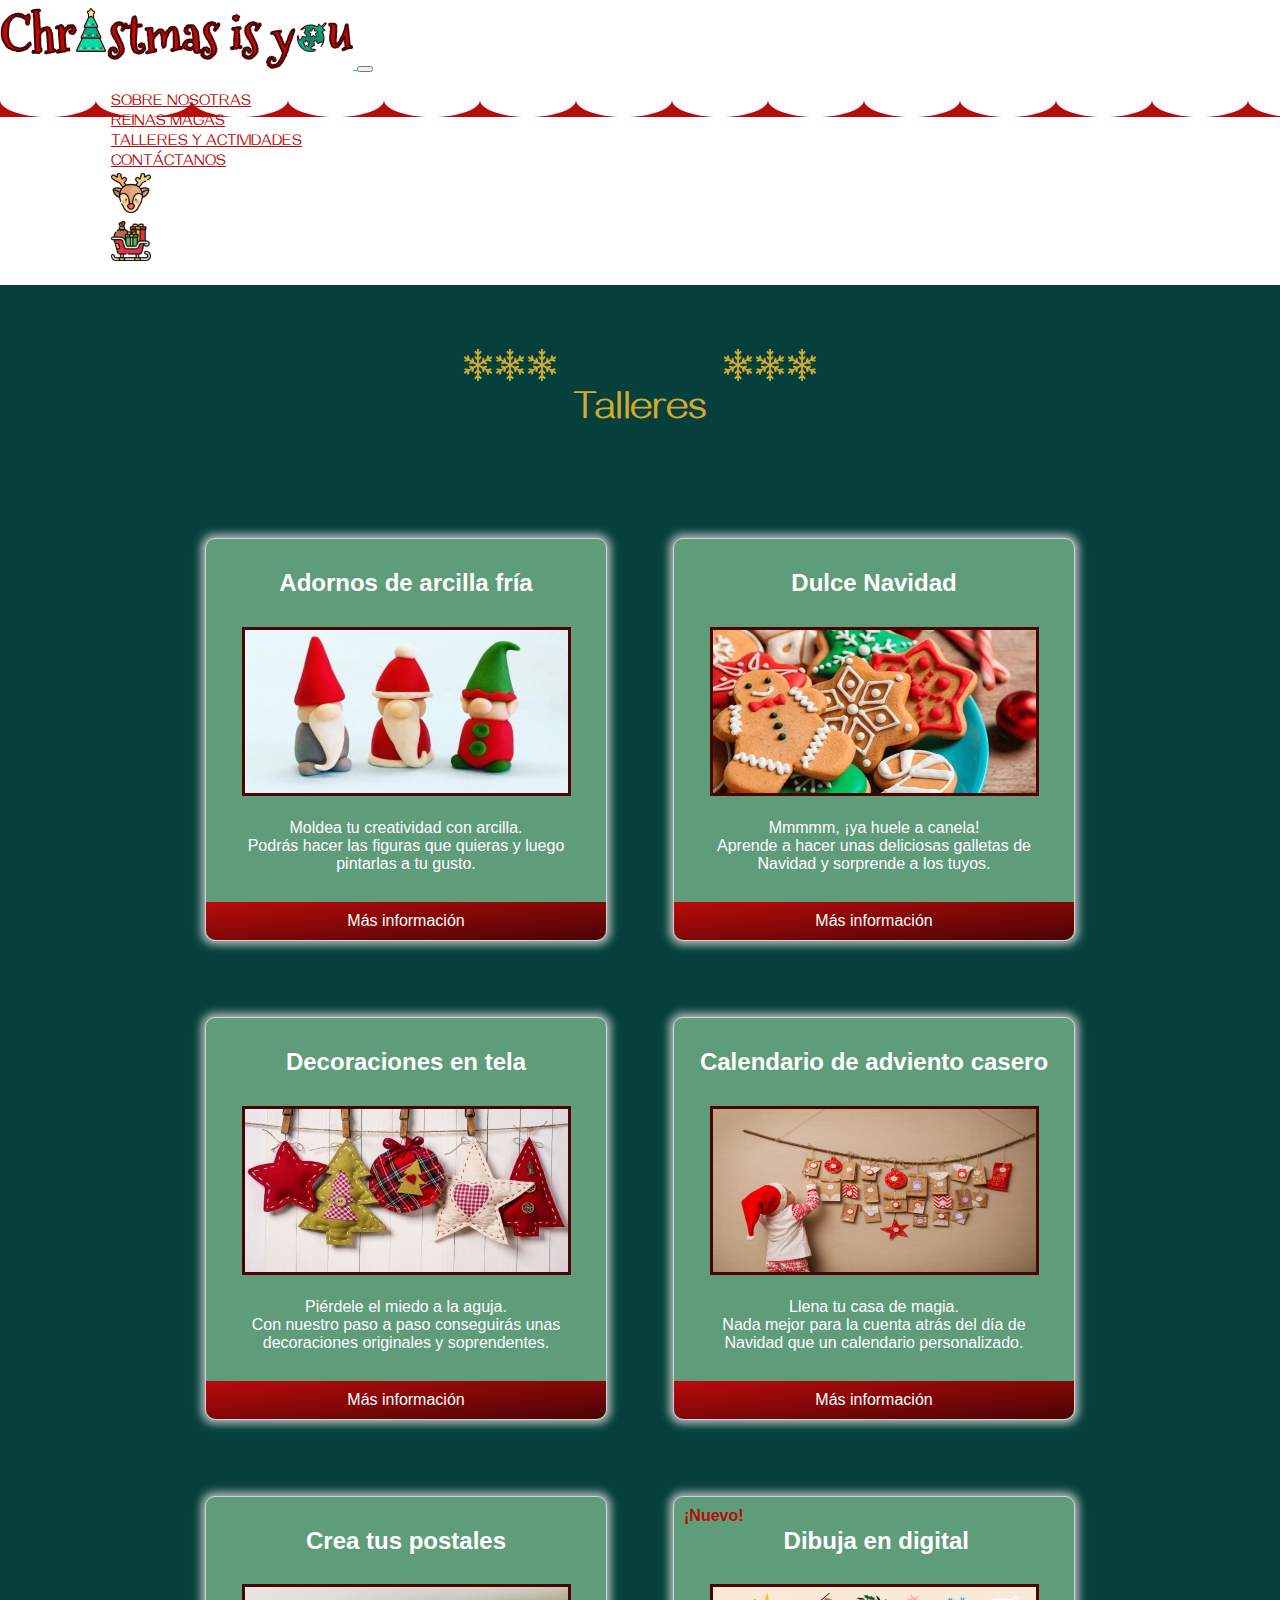
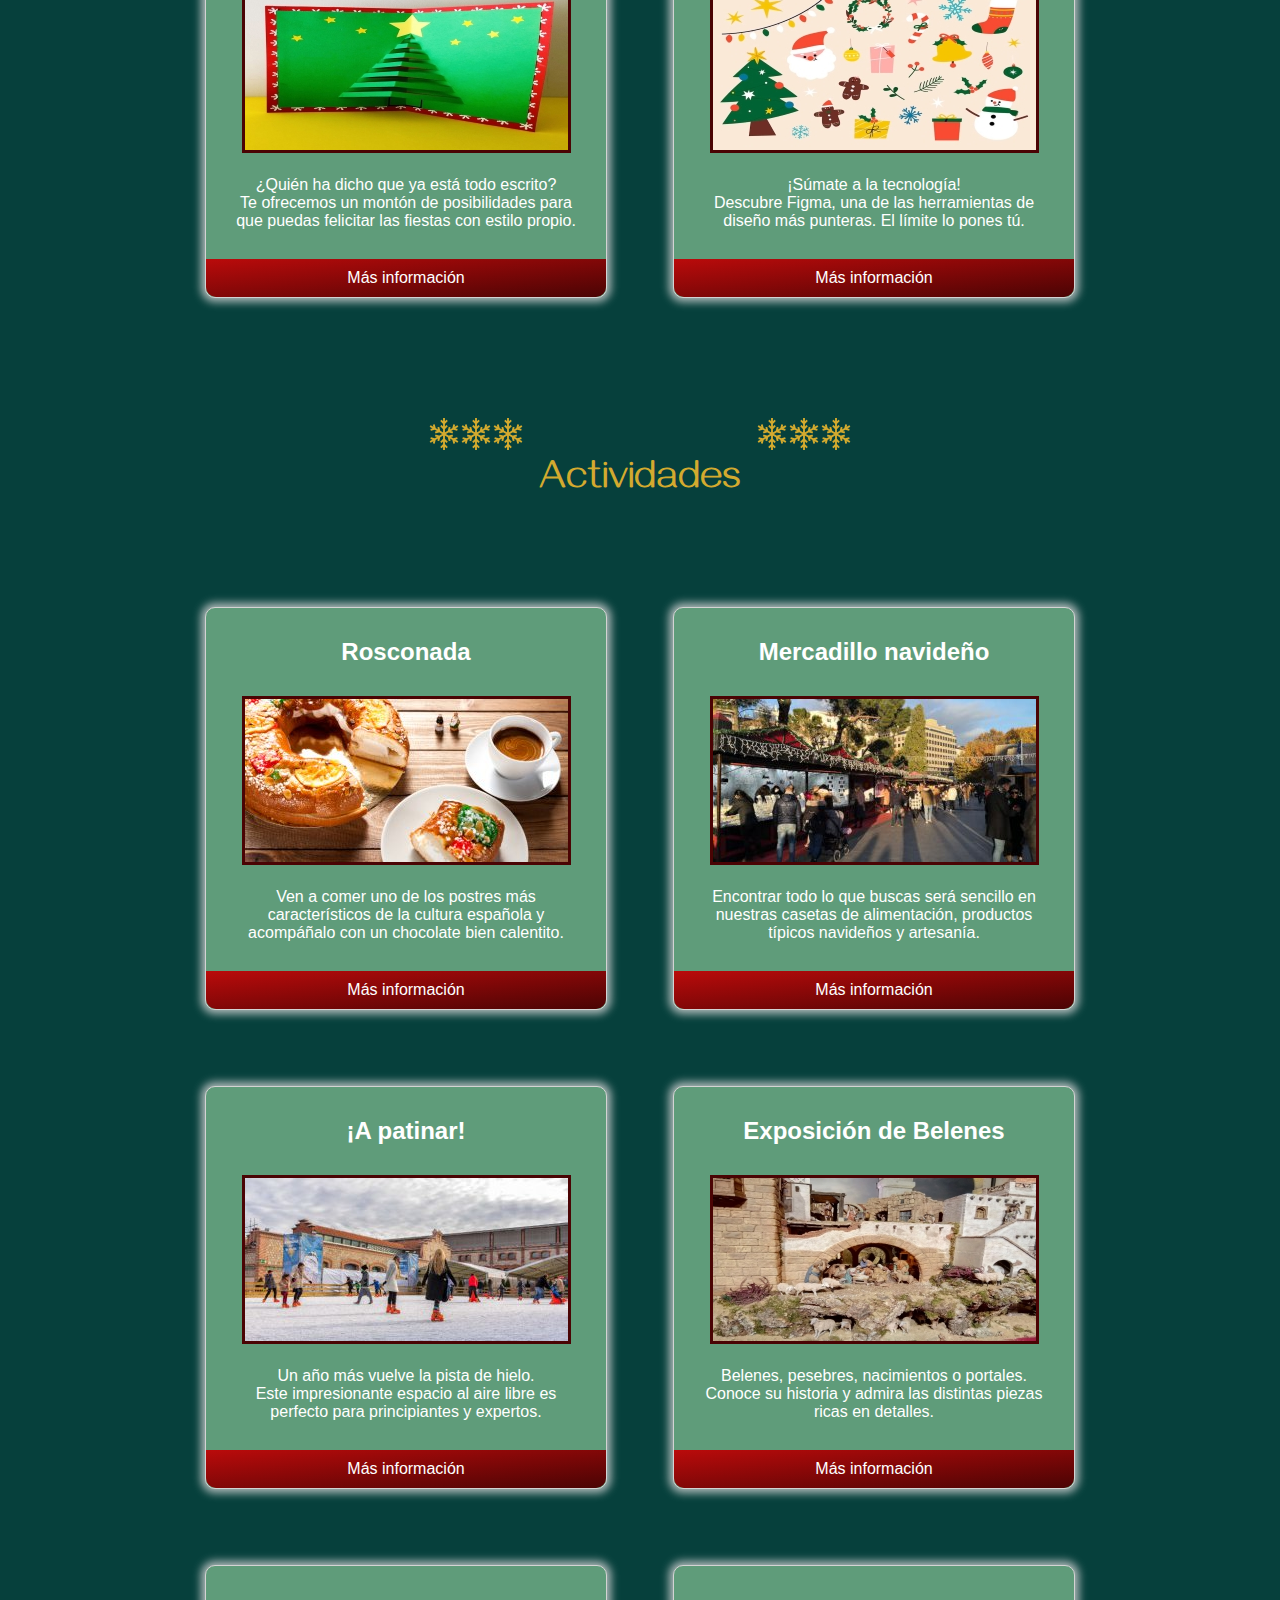
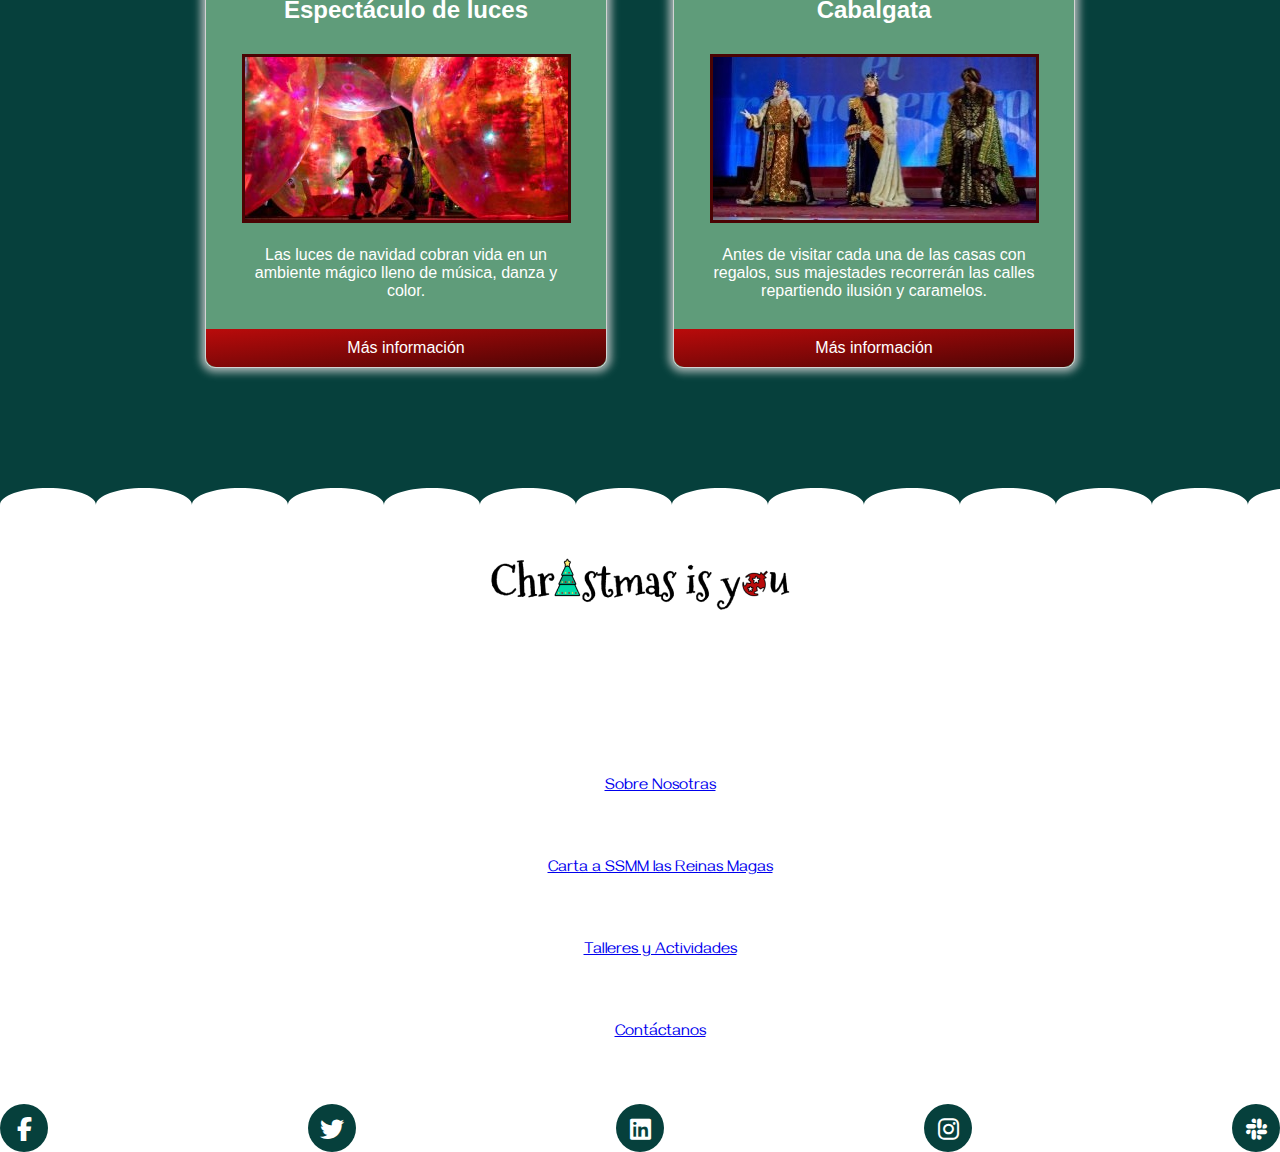
<file: talleres.html>
<!DOCTYPE html>
<html lang="es">

<head>
    <meta charset="utf-8">
    <meta http-equiv="X-UA-Compatible" content="IE=edge">
    <title>Christmas is You - Nosotras</title>
    <meta name="description" content="">
    <meta name="viewport" content="width=device-width, initial-scale=1">
    <link rel="shortcut icon" href="images/gift-solid.svg">
    <!-- CSS only -->
    <link href="https://cdn.jsdelivr.net/npm/bootstrap@5.2.2/dist/css/bootstrap.min.css" rel="stylesheet"
        integrity="sha384-Zenh87qX5JnK2Jl0vWa8Ck2rdkQ2Bzep5IDxbcnCeuOxjzrPF/et3URy9Bv1WTRi" crossorigin="anonymous">
    <link rel="stylesheet" href="https://cdnjs.cloudflare.com/ajax/libs/font-awesome/6.2.0/css/all.min.css">
<link rel="stylesheet" href="comun.css">
<link rel="stylesheet" href="talleres.css">
</head>

<body>
    <div id="container">
        <div id="snow" class="snow">
            <div class="copos f1"><i class="fa-regular fa-snowflake"></i></div>
            <div class="copos f2"><i class="fa-regular fa-snowflake"></i></div>
            <div class="copos f3"><i class="fa-regular fa-snowflake"></i></div>
            <div class="copos f4"><i class="fa-regular fa-snowflake"></i></div>
            <div class="copos f5"><i class="fa-regular fa-snowflake"></i></div>
            <div class="copos f6"><i class="fa-regular fa-snowflake"></i></div>
            <div class="copos f7"><i class="fa-regular fa-snowflake"></i></div>
            <div class="copos f8"><i class="fa-regular fa-snowflake"></i></div>
            <div class="copos f9"><i class="fa-regular fa-snowflake"></i></div>
            <div class="copos f10"><i class="fa-regular fa-snowflake"></i></div>
            <div class="copos f11"><i class="fa-regular fa-snowflake"></i></div>
            <div class="copos f12"><i class="fa-regular fa-snowflake"></i></div>
            <div class="copos f13"><i class="fa-regular fa-snowflake"></i></div>
            <div class="copos f14"><i class="fa-regular fa-snowflake"></i></div>
            <div class="copos f15"><i class="fa-regular fa-snowflake"></i></div>
            <div class="copos f16"><i class="fa-regular fa-snowflake"></i></div>
            <div class="copos f17"><i class="fa-regular fa-snowflake"></i></div>
            <div class="copos f18"><i class="fa-regular fa-snowflake"></i></div>
            <div class="copos f19"><i class="fa-regular fa-snowflake"></i></div>
            <div class="copos f20"><i class="fa-regular fa-snowflake"></i></div>
        </div>
    </div>
    <header>
        <nav class="barra navbar navbar-expand-lg">
          <div class="container">
            <a class="navbar-brand" href="index.html">
              <img class="logo" src="images/LOGODEF.svg" alt="Christmas is you">
            </a>
            <button class="navbar-toggler collapsed" type="button" data-bs-toggle="collapse" data-bs-target="#navbarNav" aria-controls="navbarNav" aria-expanded="false" aria-label="Toggle navigation">
              <span class="navbar-toggler-icon"></span>
            </button>
              <div class="navbar-collapse collapse" id="navbarNav">
                <ul class="navbar-nav">
                  <li class="navli nav-item">
                    <a class="barvis nav-link active" aria-current="page" href="sobreNosotras.html">SOBRE NOSOTRAS</a>
                  </li>
                  <li class="navli nav-item">
                    <a class="barvis nav-link active" aria-current="page" href="reinasMagas.html">REINAS MAGAS</a>
                  </li>
                  <li class="navli nav-item">
                    <a class="barvis nav-link active" aria-current="page" href="talleres.html">TALLERES Y ACTIVIDADES</a>
                  </li>
                  <li class="navli nav-item">
                    <a class="barvis nav-link active" aria-current="page" href="contacto.html">CONTÁCTANOS</a>
                  </li>
                  <li class="navli nav-item">
                    <a class="barvis nav-link active" aria-current="page" href="#"><img src="images/reno.svg" alt="reno"></a>
                  </li>
                  <li class="navli nav-item">
                    <a class="barvis nav-link active" aria-current="page" href="#"><img src="images/carrito.svg" alt="carrito"></a>
                  </li>
                </ul>
              </div>
          </div>
        </nav>
      </header>
    <main>
      <section class="talleres">
        <div class="titulo-seccion">
          <div class="tres-copos"><img src="images/copo-de-nieve.png"><img src="images/copo-de-nieve.png"><img src="images/copo-de-nieve.png"></div>
          <p class="titulo-texto">Talleres</p>
          <div class="tres-copos"><img src="images/copo-de-nieve.png"><img src="images/copo-de-nieve.png"><img src="images/copo-de-nieve.png"></div>
        </div>
        <div class="tarjetas-container">
          <div class="tarjeta">
            <h2 class="titulo">Adornos de arcilla fría</h2>
            <div class="cuerpo"> <img src="images/porcelana.JPG" alt="Adornos de Navidad de arcilla polimérica"><p class="descripcion">Moldea tu creatividad con arcilla.<br>Podrás hacer las figuras que quieras y luego pintarlas a tu gusto.</p></div>
            <div class="pie">
            <a href="https://diario.madrid.es/cieadehesadelavilla/evento/taller-de-adornos-navidenos/?instance_id=172">Más información</a></div>
          </div>
          <div class="tarjeta">
            <h2 class="titulo">Dulce Navidad</h2>
            <div class="cuerpo"> <img src="images/galletas.JPG" alt="Galletas de Navidad"><p class="descripcion">Mmmmm, ¡ya huele a canela!<br>Aprende a hacer unas deliciosas galletas de Navidad y sorprende a los tuyos.</p></div>
            <div class="pie">
            <a href="https://lacasitadeingles.com/evento/taller-de-galletas-de-navidad/">Más información</a></div>
          </div>
          <div class="tarjeta">
            <h2 class="titulo">Decoraciones en tela</h2>
            <div class="cuerpo"> <img src="images/tela.jpg" alt="muestra"><p class="descripcion">Piérdele el miedo a la aguja.<br>Con nuestro paso a paso conseguirás unas decoraciones originales y soprendentes.</div>
            <div class="pie">
            <a href="https://www.telasdeluna.com/blog/taller-adornos-navidenos/">Más información</a></div>
          </div>
          <div class="tarjeta">
            <h2 class="titulo">Calendario de adviento casero</h2>
            <div class="cuerpo"> <img src="images/calendario.png" alt="Niño frente a calendario de adviento casero"><p class="descripcion">Llena tu casa de magia.<br>Nada mejor para la cuenta atrás del día de Navidad que un calendario personalizado.</p></div>
            <div class="pie">
            <a href="https://www.jardiniberico.es/calendario-de-adviento-reciclado-haz-el-tuyo/">Más información</a></div>
          </div>
          <div class="tarjeta">
            <h2 class="titulo">Crea tus postales</h2>
            <div class="cuerpo"> <img src="images/postal.jpg" alt="Postal navideña"><p class="descripcion">¿Quién ha dicho que ya está todo escrito?<br>Te ofrecemos un montón de posibilidades para que puedas felicitar las fiestas con estilo propio. </p></div>
            <div class="pie">
            <a href="https://www.plusarts.es/taller-de-postales-de-navidad-p-133-es">Más información</a></div>
          </div>
          <div class="tarjeta">
            <div class="novedad">
              <div class="parpadear"><span class="nuevo"><strong>¡Nuevo!</strong></div>
              <h2 class="titulo">Dibuja en digital</h2>
            </div>
            <div class="cuerpo">
               <img src="images/figma.JPG" alt="Dibujos navideños creados con el programa de diseño Figma"><p class="descripcion">¡Súmate a la tecnología!<br>Descubre Figma, una de las herramientas de diseño más punteras. El límite lo pones tú.</p></div>
            <div class="pie">
            <a href="https://www.youtube.com/watch?v=SqO_-olNvnU&ab_channel=AlexCGDesign">Más información</a></div>
          </div>
        </div>
      </section>

      <section class="actividades">
        <div class="titulo-seccion">
          <div class="tres-copos"><img src="images/copo-de-nieve.png"><img src="images/copo-de-nieve.png"><img src="images/copo-de-nieve.png"></div>
          <p class="titulo-texto">Actividades</p>
          <div class="tres-copos"><img src="images/copo-de-nieve.png"><img src="images/copo-de-nieve.png"><img src="images/copo-de-nieve.png"></div>
        </div> 
        <div class="tarjetas-container">
          <div class="tarjeta">
            <h2 class="titulo">Rosconada</h2>
            <div class="cuerpo"> <img src="images/roscon.jpg" alt="Roscón de Reyes"><p class="descripcion">Ven a comer uno de los postres más característicos de la cultura española y acompáñalo con un chocolate bien calentito.</p></div>
            <div class="pie">
            <a href="https://www.timeout.es/madrid/es/noticias/el-roscon-de-la-almudena-se-repartira-gratis-este-miercoles-en-la-plaza-mayor-110722">Más información</a></div>
          </div>
          <div class="tarjeta">
            <h2 class="titulo">Mercadillo navideño</h2>
            <div class="cuerpo"> <img src="images/mercadillo.jpg" alt="Mercadillo navideño"><p class="descripcion">Encontrar todo lo que buscas será sencillo en nuestras casetas de alimentación, productos típicos navideños y artesanía.</p></div>
            <div class="pie">
            <a href="https://madridsecreto.co/mercadillos-navidad-madrid/">Más información</a></div>
          </div>
          <div class="tarjeta">
            <h2 class="titulo">¡A patinar!</h2>
            <div class="cuerpo"> <img src="images/patinaje.jpg" alt="Pista de patinaje sobre hielo"><p class="descripcion">Un año más vuelve la pista de hielo.<br>Este impresionante espacio al aire libre es perfecto para principiantes y expertos. </p></div>
            <div class="pie">
            <a href="https://saposyprincesas.elmundo.es/actividades-ninos/madrid/deporte-y-aventura/invierno-y-nieve/pista-de-hielo-plaza-de-colon/">Más información</a></div>
          </div>
          <div class="tarjeta">
            <h2 class="titulo">Exposición de Belenes</h2>
            <div class="cuerpo"> <img src="images/belen.jpg" alt="Belén de Navidad"><p class="descripcion">Belenes, pesebres, nacimientos o portales. Conoce su historia y admira las distintas piezas ricas en detalles.</p></div>
            <div class="pie">
            <a href="https://guias-viajar.com/madrid/capital/exposiciones-belenes-navidad-horarios/">Más información</a></div>
          </div>
          <div class="tarjeta">
            <h2 class="titulo">Espectáculo de luces</h2>
            <div class="cuerpo"> <img src="images/luces.jpg" alt="Niños jugando entre luces"><p class="descripcion">Las luces de navidad cobran vida en un ambiente mágico lleno de música, danza y color.</div>
            <div class="pie">
            <a href="https://www.epe.es/es/madrid/20221214/espectaculo-luz-sabatini-madrid-navidad-dv-79944761">Más información</a></div>
          </div>
          <div class="tarjeta">
            <h2 class="titulo">Cabalgata</h2>
            <div class="cuerpo"> <img src="images/cabalgata.jpg" alt="Cabalgata de Reyes"><p class="descripcion">Antes de visitar cada una de las casas con regalos, sus majestades recorrerán las calles repartiendo ilusión y caramelos.</p></div>
            <div class="pie">
            <a href="https://www.eldiario.es/guia-ocio/cabalgata-reyes-madrid-distritos-recorridos-dias-horarios_1_9651859.html">Más información</a></div>
          </div>
        </div>
      </section>
               
    </main>


    <footer class="row  container-fluid">
        <div class="col mb-3">
            <a href="/" class="d-flex align-items-center mb-3 link-dark text-decoration-none">
                <img src="images/logoNegro.png" alt="Logo">
            </a>
            <p class="text-muted">© 2022</p>
        </div>

       

  

        <div class="col mb-3">
            <h5>Section</h5>
            <ul class="foot-links nav flex-column">
                <li class="foot-copy nav-item mb-2"><a href="#" class="nav-link">Sobre
                        Nosotras</a></li>
                <li class="foot-copy nav-item mb-2"><a href="#" class="nav-link" >Carta a SSMM las Reinas Magas</a></li>
              
                <li class="foot-copy nav-item mb-2"><a href="#" class="nav-link">Talleres y Actividades</a></li>
                <li class="foot-copy nav-item mb-2"><a href="#" class="nav-link">Contáctanos</a></li>
            </ul>
        </div>

        <div class="col mb-3">
            <h5>Section</h5>
            <ul class="socialmedia">
                <li>
                    <a href="https://www.facebook.com/factoriaf5/" class="button1" target="_blank" title="Facebook"
                        rel="noreferrer noopener">
                        <i class="fa-brands fa-facebook-f"></i>
                    </a>
                </li>
                <li>
                    <a href="https://twitter.com/factoriaf5" class="button1" target="_blank" title="Twitter"
                        rel="noreferrer noopener">
                        <i class="fa-brands fa-twitter"></i>
                    </a>
                </li>
                <li>
                    <a href="https://www.linkedin.com/company/factor%C3%ADaf5/" class="button1" target="_blank"
                        title="LinkedIn" rel="noreferrer noopener">
                        <i class="fa-brands fa-linkedin"></i>
                    </a>
                </li>
                <li>
                    <a href="https://www.instagram.com/factoria_f5/" class="button1" target="_blank" title="Instagram"
                        rel="noreferrer noopener">
                        <i class="fa-brands fa-instagram"></i>
                    </a>
                </li>
                <li>
                    <a href="https://app.slack.com/huddle/T049K3RCUE8/C049GKPU0G2" class="button1" target="_blank"
                        title="Slack" rel="noreferrer noopener">
                        <i class="fa-brands fa-slack"></i>
                    </a>
                </li>
            </ul>
        </div>
    </footer>
   
 
    <!-- JavaScript Bundle with Popper -->
    <script src="https://cdn.jsdelivr.net/npm/@popperjs/core@2.11.6/dist/umd/popper.min.js"
        integrity="sha384-oBqDVmMz9ATKxIep9tiCxS/Z9fNfEXiDAYTujMAeBAsjFuCZSmKbSSUnQlmh/jp3"
        crossorigin="anonymous"></script>
    <script src="https://cdn.jsdelivr.net/npm/bootstrap@5.2.2/dist/js/bootstrap.min.js"
        integrity="sha384-IDwe1+LCz02ROU9k972gdyvl+AESN10+x7tBKgc9I5HFtuNz0wWnPclzo6p9vxnk"
        crossorigin="anonymous"></script>

</body>

</html>
</file>
<file: comun.css>
@import url("https://fonts.googleapis.com/css2?family=Gayathri&display=swap");
@-webkit-keyframes nieve {
  from {
    top: 0%;
  }
  to {
    top: 100%;
  }
}
@-webkit-keyframes copos {
  0% {
    -webkit-transform: rotate(-180deg) translate(0px, 0px);
  }
  100% {
    -webkit-transform: rotate(180deg) translate(10px, 75px);
  }
}
#snow div {
  position: absolute;
  -webkit-animation-name: nieve, copos;
  -webkit-animation-direction: normal;
  -webkit-animation-duration: 15s;
  -webkit-animation-iteration-count: infinite;
  top: -40px;
}

.copos {
  color: #EAEAFF;
  font-size: 1em;
  position: absolute;
}

.copos.f1 {
  left: 5%;
  -webkit-animation-delay: -2s;
}

.copos.f2 {
  font-size: 1.8em;
  left: 12%;
  -webkit-animation-delay: 2s;
}

.copos.f3 {
  left: 25%;
  -webkit-animation-delay: -8s;
}

.copos.f4 {
  font-size: 1.5em;
  left: 32%;
  -webkit-animation-delay: -3s;
}

.copos.f5 {
  left: 18%;
  -webkit-animation-delay: -5s;
}

.copos.f6 {
  font-size: 1.8em;
  left: 48%;
}

.copos.f7 {
  left: 33%;
  -webkit-animation-delay: 1s;
}

.copos.f8 {
  font-size: 2em;
  left: 55%;
  -webkit-animation-delay: 6s;
}

.copos.f9 {
  left: 40%;
  -webkit-animation-delay: -2s;
}

.copos.f10 {
  font-size: 1.8em;
  left: 50%;
  -webkit-animation-delay: -3s;
}

.copos.f11 {
  left: 60%;
  -webkit-animation-delay: 4s;
}

.copos.f12 {
  font-size: 1.5em;
  left: 75%;
  -webkit-animation-delay: -6s;
}

.copos.f13 {
  left: 80%;
  -webkit-animation-delay: 3s;
}

.copos.f14 {
  font-size: 1.8em;
  left: 92%;
  -webkit-animation-delay: -7s;
}

.copos.f15 {
  left: 64%;
}

.copos.f16 {
  font-size: 1.5em;
  left: 88%;
  -webkit-animation-delay: 6s;
}

.copos.f17 {
  left: 53%;
  -webkit-animation-delay: 2s;
}

.copos.f18 {
  font-size: 2em;
  left: 71%;
  -webkit-animation-delay: 7s;
}

.copos.f19 {
  left: 83%;
  -webkit-animation-delay: -1s;
}

.copos.f20 {
  font-size: 1.5em;
  left: 95%;
  -webkit-animation-delay: 6s;
}

body {
  font-family: "Gayathri";
  color: white;
  margin: 0;
  padding: 0;
  --bs-nav-link-color: #4A0404;
  --bs-link-color: #4A0404;
  --bs-nav-link-hover-color: #00DBA8;
  --bs-link-hover-color: #00DBA8;
}

main {
  background-color: #06403C;
  padding: 0;
  margin: 0 !important;
}

nav {
  padding: 0;
  margin: 0;
  display: flex;
  /*flex-wrap: nowrap !important; comentando esto el nav se despliega*/
}

.barra {
  padding: 0;
  margin: 0;
  background: url(images/nieve-top.svg) repeat-x left bottom white;
  min-height: 117px;
}

.barvis {
  color: #BA0B0B;
}

.logo {
  max-width: 100%;
}

.navli {
  align-self: center;
}

footer {
  background: url(images/nieve-bottom.svg) repeat-x left top white;
  min-height: 117px;
  justify-content: space-between;
  display: block;
  text-align: center;
  margin-top: 0;
  padding: 5% 0 0 0;
  align-items: center;
  align-content: center;
  overflow-x: hidden;
}

.bloquefooter {
  margin: 5% 0;
  padding: 0 5%;
}

.socialmedia {
  list-style: none;
  text-decoration: none;
  font-size: 1.5rem;
  font-weight: normal;
  flex: auto;
  padding: 0;
  margin: 0;
  display: flex;
  align-items: center;
  align-content: center;
  text-align: center;
  justify-content: space-between;
}

.fa-brands {
  padding-top: 25%;
}

.button1 {
  border: none;
  background-color: #06403C;
  width: 3rem;
  height: 3rem;
  color: white;
  font-size: 1.5rem;
  border-radius: 50%;
  justify-content: space-between;
  display: inline-block;
  text-align: center;
  align-items: center;
  align-content: center;
}

.foot-copy {
  color: #06403C;
  padding: 5% 0 0 0;
  margin: 0;
  list-style: none;
}

.foot.links {
  list-style: none;
  padding: 0 !important;
}

/*
[class*=col-] {
  width: 100%;
}
*/
@media (min-width: 600px) {
  /* For desktop: */
  .col-1 {
    width: 8.33%;
  }
  .col-2 {
    width: 16.66%;
  }
  .col-3 {
    width: 25%;
  }
  .col-4 {
    width: 33.33%;
  }
  .col-5 {
    width: 41.66%;
  }
  .col-6 {
    width: 50%;
  }
  .col-7 {
    width: 58.33%;
  }
  .col-8 {
    width: 66.66%;
  }
  .col-9 {
    width: 75%;
  }
  .col-10 {
    width: 83.33%;
  }
  .col-11 {
    width: 91.66%;
  }
  .col-12 {
    width: 100%;
  }
}
@media (min-width: 992px) {
  .navbar-expand-lg .navbar-collapse {
    display: flex !important;
    flex-basis: auto;
    align-items: center;
    justify-content: space-evenly;
  }
}
a:hover {
  color: #00DBA8 !important;
  cursor: url(images/raton.svg), auto !important;
} /*# sourceMappingURL=styles.css.map */
/*--------------------------------------COOKIES------------------------------------*/
#cookie_action_close_header {
  font-family: "Gayathri";
  color: #fff;
  background-color: #05322F;
  border-color: black;
  text-decoration: none;
  border-radius: 10%;
  padding: 5px;
}

#cookie_action_close_header2 {
  font-family: "Gayathri";
  color: #fff;
  background-color: red;
  border-color: black;
  text-decoration: none;
  border-radius: 10%;
  padding: 5px;
}

#cookie-law-info-bar {
  text-align: center;
  align-items: center;
  background-color: #fff;
  color: black;
  font-family: "Gayathri";
  bottom: 0px;
  position: fixed;
  display: block;
  width: 100%;
}

.galleta {
  width: 30px;
  height: 40px;
  padding-top: 5px;
  align-items: center;
  text-align: center;
  justify-content: center;
}/*# sourceMappingURL=comun.css.map */
</file>
<file: stylesGema.css>
/*-------------------------------- VISTA INICIO------------------------------------------ */
h1 {
    padding: 10px;
  }
  
  .bloque1 {
    text-align: center;
  }
  
  .adorno {
    padding: 0;
    margin: 0;
    margin-bottom: 20px;
    text-align: center;
    align-items: center;
    justify-content: center;
  }
  
  .adorno1 {
    padding: 6;
    margin: 6;
    margin-bottom: 20px;
  }
  
  .parent {
    display: grid;
    grid-template-columns: repeat(2, 1fr);
    grid-template-rows: 1fr;
    grid-column-gap: 50px;
    grid-row-gap: 5px;
    display: block;
    max-width: 90%;
    margin: 10%;
  }
  
  .imagencatas {
    display: block;
    max-width: 90%;
  }
  
  .parrafo {
    color: #fff;
    padding: 0 20px;
    text-align: center;
    display: flex;
  }
  
  .imagenprincipal {
    display: block;
    max-width: 90%;
    margin: 10%;
  }
  
  .cajacarta {
    border-radius: 20px;
    border: 3px solid black;
    background-color: #fa5f5f;
    color: #000;
    padding: 5px 15px;
    cursor: pointer;
    text-align: center;
    justify-content: center;
    align-items: center;
  }
  
  .cajacarta:hover {
    color: #fff;
    background-color: black;
    border-color: #BA0B0B;
  }
  
  .boton1 {
    border-radius: 20px;
    border: 3px solid black;
    background-color: #fa5f5f;
    color: #fff;
    padding: 5px 15px;
    cursor: pointer;
    text-align: center;
    justify-content: center;
    align-items: center;
  }
  
  .boton1:hover {
    color: #fff;
    background-color: black;
    border-color: #BA0B0B;
  }
  
  a {
    color: lawngreen;
  }
  
  a:hover {
    color: #BA0B0B;
  }
  
  h2 {
    margin: 3px;
    padding-top: 20px;
    text-align: center;
  }
  
  #columnas {
    font-size: 30px;
    list-style: none;
    text-align: center;
    margin: 20px auto auto;
    padding: 10px;
  }
  
  .texto1 {
    font-size: 12px;
  }
  
  h3 {
    margin: 0;
  }
  
  h5 {
    font-size: 30px;
  }
  
  .form-check-input:checked {
    background-color: lawngreen;
    border-color: #000;
    color: #000;
  }
  
  .form-check-input:checked[type=checkbox] {
    background-image: url("../pagina-web/imagenes/simbolo-correcto.png");
    width: 15px;
  }
  
  .form-control {
    display: block;
    width: 100%;
    padding: 0.375rem 0.75rem;
    margin: 5px;
    font-size: 1rem;
    font-weight: 400;
    line-height: 1.5;
    color: #fff;
    background-color: rgb(248, 110, 110);
    background-clip: padding-box;
    border: 1px solid lawngreen;
    -webkit-appearance: none;
    -moz-appearance: none;
    appearance: none;
    border-radius: 0.375rem;
    transition: border-color 0.15s ease-in-out, box-shadow 0.15s ease-in-out;
  }
  
  .gif {
    display: flex;
    justify-content: center;
    align-items: flex-start;
    margin-top: 8%;
    margin-bottom: 60px;
  }
  
  .elfo {
    display: block;
    max-width: 90%;
    margin: 0% 40%;
    padding: 0% 0%;
    text-align: center;
  }
  
  .elfo1 {
    text-align: center;
  }
  
  .p.texto1 {
    font-size: 10px;
  }
  
  .adorno {
    justify-content: center;
  }
  
  .wrapper {
    display: grid;
    grid-template-columns: repeat(3, 1fr);
    grid-gap: 10px;
    grid-auto-rows: minmax(100px, auto);
  }
  
  /*--------------------------------------COOKIES------------------------------------*/
  #cookie_action_close_header {
    font-family: "Gayathri";
    color: #fff;
    background-color: #05322F;
    border-color: black;
    text-decoration: none;
    border-radius: 10%;
    padding: 5px;
    max-width: 90%;
  }
  
  #cookie_action_close_header2 {
    font-family: "Gayathri";
    color: #fff;
    background-color: red;
    border-color: black;
    text-decoration: none;
    border-radius: 10%;
    padding: 5px;
    max-width: 90%;
  }
  
  #cookie-law-info-bar {
    text-align: center;
    align-items: center;
    background-color: #fff;
    color: black;
    font-family: "Gayathri";
    bottom: 0px;
    position: fixed;
    display: block;
    width: 98%;
  }
  
  .galleta {
    width: 30px;
    height: 40px;
    padding-top: 5px;
    align-items: center;
    text-align: center;
    justify-content: center;
  }
  
  /*----------------------------------------MEDIA------------------------------------------------*/
  @media (min-width: 992px) {
    .navbar-expand-lg .navbar-collapse {
      display: flex !important;
      flex-basis: auto;
      align-items: center;
      justify-content: space-evenly;
    }
  }
  [class*=col-] {
    width: 100%;
  }
  
  @media (min-width: 600px) {
    /* For desktop: */
    .col-1 {
      width: 8.33%;
    }
    .col-2 {
      width: 16.66%;
    }
    .col-3 {
      width: 25%;
    }
    .col-4 {
      width: 33.33%;
    }
    .col-5 {
      width: 41.66%;
    }
    .col-6 {
      width: 50%;
    }
    .col-7 {
      width: 58.33%;
    }
    .col-8 {
      width: 66.66%;
    }
    .col-9 {
      width: 75%;
    }
    .col-10 {
      width: 83.33%;
    }
    .col-11 {
      width: 91.66%;
    }
    .col-12 {
      width: 100%;
    }
  }
  /*-----------------------------------versión ordenador-----------------------------------*/
  @media (min-width: 1200px) {
    body {
      font-family: "Gayathri";
      color: white;
      background-color: #05322F;
    }
    main {
      background-color: #05322F;
      background-repeat: no-repeat;
      background-size: cover;
      padding: 0;
      margin: 0;
    }
    
    .barvis {
      color: #BA0B0B;
    }
    .barvis :hover {
      color: #00DBA8;
    }
    .logo {
      max-width: 100%;
    }
    /*-------------------------------- VISTA INICIO------------------------------------------ */
    h1 {
      padding: 10px;
    }
    .bloque1 {
      text-align: center;
    }
    .adorno {
      padding: 0;
      margin: 0;
      margin-bottom: 20px;
      text-align: center;
      align-items: center;
      justify-content: center;
    }
    .parrafo {
      color: #fff;
      padding: 0 20px;
      text-align: center;
      display: flex;
    }
    .parent {
      display: grid;
      grid-template-columns: repeat(2, 1fr);
      grid-template-rows: 1fr;
      grid-column-gap: 50px;
      grid-row-gap: 5px;
    }
    /*.container-1 {
        display: flex;
        flex-wrap: wrap;
        flex-direction: column;
        justify-content: center;
        align-items: center;
        margin: 0 auto;
    }*/
    .imagenprincipal {
      display: flex;
    }
    .cajacarta {
      border-radius: 20px;
      border: 3px solid black;
      background-color: #fa5f5f;
      color: #000;
      padding: 5px 15px;
      cursor: pointer;
      text-align: center;
      justify-content: center;
      align-items: center;
    }
    .cajacarta:hover {
      color: #fff;
      background-color: black;
      border-color: #BA0B0B;
    }
    h2 {
      margin: 3px;
      padding-top: 20px;
    }
    .card-title {
      color: #000;
      font-style: italic;
    }
    .flaticon {
      width: 50px;
      margin-top: 30px;
    }
    .p.texto1 {
      font-size: 10px;
    }
    .wrapper {
      display: grid;
      grid-template-columns: repeat(3, 1fr);
      grid-gap: 10px;
      grid-auto-rows: minmax(100px, auto);
    }
    /*--------------------------------------COOKIES------------------------------------*/
    #cookie_action_close_header {
      font-family: "Gayathri";
      color: #fff;
      background-color: #05322F;
      border-color: black;
      text-decoration: none;
      border-radius: 10%;
      padding: 5px;
    }
    #cookie_action_close_header2 {
      font-family: "Gayathri";
      color: #fff;
      background-color: red;
      border-color: black;
      text-decoration: none;
      border-radius: 10%;
      padding: 5px;
    }
    #cookie-law-info-bar {
      text-align: center;
      align-items: center;
      background-color: #fff;
      color: black;
      font-family: "Gayathri";
      bottom: 0px;
      position: fixed;
      display: block;
      width: 100%;
    }
    .galleta {
      width: 30px;
      height: 40px;
      padding-top: 5px;
      align-items: center;
      text-align: center;
      justify-content: center;
    }
  }
  /*----------------------------------------MEDIA------------------------------------------------*/
  @media (min-width: 992px) {
    .navbar-expand-lg .navbar-collapse {
      display: flex !important;
      flex-basis: auto;
      align-items: center;
      justify-content: space-evenly;
    }
  }
  [class*=col-] {
    width: 100%;
  }
  
  @media (min-width: 600px) {
    /* For desktop: */
    .col-1 {
      width: 8.33%;
    }
    .col-2 {
      width: 16.66%;
    }
    .col-3 {
      width: 25%;
    }
    .col-4 {
      width: 33.33%;
    }
    .col-5 {
      width: 41.66%;
    }
    .col-6 {
      width: 50%;
    }
    .col-7 {
      width: 58.33%;
    }
    .col-8 {
      width: 66.66%;
    }
    .col-9 {
      width: 75%;
    }
    .col-10 {
      width: 83.33%;
    }
    .col-11 {
      width: 91.66%;
    }
    .col-12 {
      width: 100%;
    }
  }
  @media (min-width: 900px) {
    .imagencatas {
      max-width: 90%;
      min-height: 60%;
    }
  }
  @media (max-width: 600px) {
    .imagencatas {
      width: 100%;
      height: 90%;
      margin-left: 9%;
    }
  }
  @media (min-width: 900px) {
    div#columnas {
      display: flex;
      text-align: center;
      align-items: center;
      justify-content: space-between;
      margin: 30px auto auto;
      padding: 30px;
    }
  }
  @media (max-width: 600px) {
    div#columnas {
      display: block;
      min-height: 60%;
      margin: 20px auto auto;
      padding: 10px;
    }
    img.flaticon {
      width: 50px;
    }
  }/*# sourceMappingURL=styles.css.map */
</file>
<file: reinas.css>
.barvis {
  color: #BA0B0B;
}

.logo {
  max-width: 100%;
}

.navli {
  align-self: center;
}

img {
  display: block;
  max-width: 90%;
  margin: 0% 5%;
  padding: 10% 0%;
}

img.ornament {
  margin: 0;
  padding: 2%;
}

a.elige {
  margin: 5%;
}

.container-1 {
  display: flex;
  flex-wrap: wrap;
  flex-direction: column;
  justify-content: space-around;
  align-items: center;
  margin: 0 auto;
}

.container-1 h2:hover {
  color: #d3aa2f;
  align-self: auto;
}

.container-1 p {
  margin: 0 5%;
  text-align: center;
}

.elige {
  background-color: #700707;
  border-radius: 10px;
  text-decoration: none;
  padding: 10px;
  color: #fff;
  align-items: center;
  margin-left: 1%;
  width: 50%;
  text-align: center;
  background: linear-gradient(to bottom right, rgb(122, 39, 39), #612114, rgb(75, 16, 12), rgb(54, 2, 2));
  border: 1px solid #BA0B0B;
}
.elige:hover {
  background: #d3aa2f;
  color: #fff;
  border: 0px;
}

.container-2 {
  display: flex;
  align-items: center;
  justify-content: space-around;
  flex-wrap: wrap;
  margin: 0 auto;
  flex-direction: column;
}

.container-2 h2 {
  margin: 5% 5%;
  text-align: center;
}

.container-2 h2:hover {
  color: #d3aa2f;
  align-self: auto;
}

ol.col3 {
  padding-right: 40px;
}

.container-2 li {
  list-style: none;
  margin-bottom: 10%;
}

.container-3 {
  display: flex;
  align-items: center;
  justify-content: space-around;
  flex-wrap: wrap;
  margin: 0 auto;
  flex-direction: column;
}

.container-3 h2 {
  margin: 5% 5%;
  text-align: center;
}

.container-3 h2:hover {
  color: #d3aa2f;
  align-self: auto;
}

.cartas {
  border-radius: 50%;
  padding: 0;
  margin: 0;
}

.col-md-4 {
  display: flex;
  flex-direction: column;
  flex-wrap: nowrap;
  align-items: center;
}

img.cartas {
  border: 5px solid rgb(195, 10, 10);
  box-shadow: 2px 2px 8px 4px rgba(211, 211, 211, 0.8196078431);
}
img.cartas:hover {
  box-shadow: 2px 2px 8px 4px rgba(143, 250, 137, 0.8196078431);
}

.boton-ver {
  background-color: #700707;
  border-radius: 10px;
  text-decoration: none;
  padding: 5px;
  color: #fff;
  align-items: center;
  width: 25%;
  text-align: center;
  background: linear-gradient(to bottom right, rgb(122, 39, 39), #612114, rgb(75, 16, 12), rgb(54, 2, 2));
  border: 1px solid #BA0B0B;
  font-size: 1em;
  margin: 10%;
}
.boton-ver:hover {
  background: #d3aa2f;
  color: #fff;
  border: 0px;
}

#cartas {
  max-width: 95%;
  align-items: center;
  margin-left: 5%;
}



@media (min-width: 800px) {
  ol.col3 {
    padding-right: 0px;
    padding-left: 0px;
    float: left;
    padding-bottom: 0px;
    margin: 15px 0px;
    width: 100%;
    padding-top: 0px;
    list-style: none;
  }
  ol.col3 li {
    padding-right: 2px;
    display: inline;
    padding-left: 50px;
    float: left;
    padding-bottom: 2px;
    width: 30%;
    padding-top: 2px;
    font-size: 1.2em;
  }
}

@media (min-width: 1000px) {
  .cartas-texto {
    display: inline-flex;
  }
  .carta-principal {
    max-width: 40%;
  }
  .container-1 {
    display: flex;
    flex-wrap: wrap;
    flex-direction: column;
    justify-content: center;
    align-items: center;
    margin-right: 50px;
  }
  .container-1 p {
    font-size: 1.1em;
  }
  img.cartas:hover {
    box-shadow: 2px 2px 8px 4px rgba(143, 250, 137, 0.8196078431);
  }
}/*# sourceMappingURL=reinas.css.map */
</file>
<file: nosotras.css>
/* Typography imported from Google Fonts */
@import url('https://fonts.googleapis.com/css?family=Playfair+Display|Source+Sans+Pro:200,400');
@import url('https://fonts.googleapis.com/css2?family=Gayathri:wght@100;400;700&family=Open+Sans:ital,wght@0,300;0,400;0,500;0,600;0,700;0,800;1,500&display=swap');
h1, h2, h3, h4, h5, h6 {
  font-family: 'Gayathri', sans-serif;
}

p, a {
    font-family: 'Gayathri', sans-serif;
}

/* Generic styles */
html {
  scroll-behavior: smooth;
  font-family: 'Gayathri', sans-serif;
}

a {
 /* background-color: goldenrod;*/
  text-decoration: none;
  color: #BA0B0B;
  border-radius: .25rem;
  text-align: center;
  display: inline-block;
  transition: all .3s;
}

a:hover {
  opacity: .6;
}

/* Styles for the hero image */
.hero {
  /* Photo by mnm.all on Unsplash */
  background: url( images/7703navidad.jpg) center;
  background-size: cover;
  padding: 4rem 2rem;
  /* grid styles */
  display: grid;
  grid-template-columns: repeat(auto-fit, minmax(240px, 1fr));
  align-items: center;
}

.hero > * {
  color: #BA0B0B;
}

.hero > h1 {
  font-size: 4rem;
  padding-bottom: 1rem;
}

.hero > article > p {
  font-size: 1.5rem;
  font-weight: 200;
}

.hero > article > a {
  padding: 1rem;
  margin-top: .75rem;
}

/* breweries styles */
.breweries {
  padding: 2rem;
}

.breweries > ul {
  display: grid;
  grid-template-columns: repeat(auto-fit, minmax(320px, 1fr));
  grid-gap: 1rem;
}

.breweries > ul > li {
  border: 1px solid #E2E2E2;
  border-radius: .5rem;
  background: #5F9C7A;
  list-style: none;

}

.breweries > ul > li > figure {
  max-height: 220px;
  overflow: hidden;
  border-top-left-radius: .5rem;
  border-top-right-radius: .5rem;
  position: relative;
}

.breweries > ul > li > figure > img {
  width: 100%;
}

.breweries > ul > li > figure > figcaption {
  position: absolute;
  bottom: 0;
  background-color: rgba(0,0,0,.7);
  width: 100%;
}

.breweries > ul > li > figure > figcaption > h3 {
  color: white;
  padding: .75rem;
  font-size: 1.25rem;
}

.breweries > ul > li > p {
  font-size: 1rem;
  line-height: 1.5;
  padding: 1rem .75rem;
  color: #fff;
}

.breweries > ul > li > a {
  padding: .5rem 1rem;
  margin: .5rem;
  color: #BA0B0B;
  font-weight: bold;
  background-color: goldenrod;
}
#team{
  display: grid;
  
  grid-gap: 50px;
  
}
.miembroEquipo{
  grid-column: 2;
  grid-row: 4;
}
main{ background: #063E3A; color: aliceblue;}



#team .col-lg-4{     color: #ffffff;
  background-color: #8cb2b0;    
  border-radius: 50px !important;}
  #team .col-lg-4 img{ width: 180px;
  height: 180px;
  object-position: 50% 0%;
  margin: -36px auto 0;}
  .hero article{text-align: end;}
  
.equipoDv{  display: grid; grid-template-columns: repeat(auto-fit, minmax(320px, 1fr));
  grid-gap: 5rem; margin-top: 30px;}

.teamMember{color: #ffffff;
  background-color: #8cb2b0;    border-radius: 50px !important;display: grid;
 
}

  .teamMember img{    width: 180px;
  height: 180px;
  object-position: 50% 0%;
  margin: -36px auto 0;border-radius: 34px !important;}
 .teamMember h5, .teamMember h6{ text-align: center;}
 /*tere*/

/*.navbarBelen{ background: transparent url(images/nieverepeat.png) repeat-x left top;
  min-height: 120px; position: fixed; width: 100%;}
  nav ul li{ display: inline; text-decoration: none;}

@-webkit-keyframes nieve{
  from {top: -10px;}
  to {top: 450px;}
}
     
@-webkit-keyframes copos{
   0% { -webkit-transform: rotate(-180deg) translate(0px, 0px);}
   100% { -webkit-transform: rotate(180deg) translate(10px, 75px);}
}
#snow div {
  position: absolute;
  top: -40px;
  -webkit-animation-name: nieve, copos;
  -webkit-animation-iteration-count: infinite;
  -webkit-animation-direction: normal;
  -webkit-animation-timing-function: ease-in;
}
.copos {
  color: #fff;
  font-size: 1em;
  position: absolute;   
}
.copos.f1 {
  left: 40px;
  -webkit-animation-duration: 5s;   
}
.copos.f2 {
  font-size: 1.8em;
  left: 120px;
  -webkit-animation-duration: 7s;   
}
.copos.f3 {
  left: 200px;
  -webkit-animation-duration: 8s;   
}
.copos.f4 {
  font-size: 1.5em;
  left: 280px;
  -webkit-animation-duration: 6s;   
}
#about{    padding: 1em 2em;}
#team p{ font-size: 1.2em;}*/
/* boton*/
.button {
	display: inline-block;
	-webkit-box-sizing:border-box;
	   -moz-box-sizing:border-box;
	        box-sizing:border-box;
	min-width:100px;
	padding: 22px 33px;
	font-family: 'Lobster', cursive;
	font-size: 26px;
	line-height: 26px;
	text-decoration: none;
	color: #FFF;
	text-shadow: 0 1px 2px rgba(0,0,0,0.75);
	background: #5e0d0c;
	outline: none;
	border-radius: 15px;
	border: 1px solid #4c0300;
	box-shadow:
		inset 1px 1px 0px rgba(255,255,255,0.25), /* highlight */
		inset 0 0 6px #a23227, /* inner glow */
		inset 0 80px 80px -40px #ac3223, /* gradient */
		1px 1px 3px rgba(0,0,0,0.75); /* shadow */
		
	position: relative;
	overflow: visible; /* IE9 & 10 */
	-webkit-transition: 500ms linear;
	   -moz-transition: 500ms linear;
	     -o-transition: 500ms linear;
					transition: 500ms linear;
}

.button::before {
	content: '';
	display: block;
	position: absolute;
	top: -7px;
	left: -3px;
	right: 0;
	height: 23px;
	background: url([data-uri]) no-repeat 0 0,
	url([data-uri]) no-repeat 50% 0,
	url([data-uri]) no-repeat 100% 0;
	
}
.button:hover {
	background: #a61715;
	text-shadow: 0 1px 2px rgba(0,0,0,0.75), 0 0 40px #FFF;
	box-shadow:
		inset 1px 1px 0px rgba(255,255,255,0.25), /* highlight */
		inset 0 0 6px #da3b2c, /* inner glow */
		inset 0 80px 80px -40px #dd4330, /* gradient */
		1px 1px 3px rgba(0,0,0,0.75); /* shadow */
		
}
.button:focus {
	outline: none; /*FF*/
}
.button:active {
	box-shadow:
		inset 1px 1px 0px rgba(255,255,255,0.25), /* highlight */
		inset 0 0 6px #da3b2c, /* inner glow */
		inset 0 80px 80px -40px #dd4330, /* gradient */
		0px 1px 0px rgba(255,255,255,0.25); /* shadow */
		
	-webkit-transition: 50ms linear;
	   -moz-transition: 50ms linear;
	     -o-transition: 50ms linear;
	        transition: 50ms linear;
}
</file>
<file: equipo.css>
@import url(sobre.css);
@import url(footer.css);
#the-wrap {
  width: 100%;
  margin: auto;
}

.ball-wrapper {
  float: left;
  margin: 0px 40px;
}

.ring {
  height: 15px;
  width: 5px;
  background-color: #c03636;
  border: 2px solid #f99d24;
  border-radius: 45%;
  position: relative;
  left: 76.4px;
  top: 12px;
}

.string {
  width: 1.5px;
  position: relative;
  background-color: #f99d24;
  height: 200px;
  left: 78px;
  top: 12.4px;
  margin-top: -20px;
}

.red-ball {
  background-color: #6b2f36;
  border-radius: 50%;
  height: 150px;
  width: 150px;
  position: relative;
  left: 3px;
}

.yellow-ball {
  background-color: #cdc11d;
  border-radius: 50%;
  height: 150px;
  width: 150px;
  position: relative;
  left: 3px;
}

.green-ball {
  background-color: #9cd6ac;
  border-radius: 50%;
  height: 150px;
  width: 150px;
  position: relative;
  left: 3px;
}

.blue-ball {
  background-color: #475479;
  border-radius: 50%;
  height: 150px;
  width: 150px;
  position: relative;
  left: 3px;
}

.white-ball {
  background-color: #f9f9f9;
  border-radius: 50%;
  height: 150px;
  width: 150px;
  position: relative;
  left: 3px;
}

.imagenEquipo {
  position: relative;
  border-radius: 50%;
  width: 75%;
  left: 14%;
  top: 14%;
}

#about {
  display: grid;
}
#about .button2 {
  height: 22px;
  width: 30px;
  background-color: #f99d24;
  position: relative;
  left: 65px;
  top: 7px;
  border-radius: 4px;
}

#team {
  display: grid;
  grid-template-columns: 1.2fr 1fr;
  gap: 0px 0px;
}/*# sourceMappingURL=equipo.css.map */
</file>
<file: talleres.css>
@import url("https://fonts.googleapis.com/css2?family=Gayathri&display=swap");
@-webkit-keyframes nieve {
  from {
    top: 0%;
  }
  to {
    top: 100%;
  }
}
@-webkit-keyframes copos {
  0% {
    -webkit-transform: rotate(-180deg) translate(0px, 0px);
  }
  100% {
    -webkit-transform: rotate(180deg) translate(10px, 75px);
  }
}
#snow div {
  position: absolute;
  -webkit-animation-name: nieve, copos;
  -webkit-animation-direction: normal;
  -webkit-animation-duration: 15s;
  -webkit-animation-iteration-count: infinite;
  top: -40px;
}

.copos {
  color: #fff;
  font-size: 1em;
  position: absolute;
}

.copos.f1 {
  left: 5%;
  -webkit-animation-delay: -2s;
}

.copos.f2 {
  font-size: 1.8em;
  left: 12%;
  -webkit-animation-delay: 2s;
}

.copos.f3 {
  left: 25%;
  -webkit-animation-delay: -8s;
}

.copos.f4 {
  font-size: 1.5em;
  left: 32%;
  -webkit-animation-delay: -3s;
}

.copos.f5 {
  left: 18%;
  -webkit-animation-delay: -5s;
}

.copos.f6 {
  font-size: 1.8em;
  left: 48%;
}

.copos.f7 {
  left: 33%;
  -webkit-animation-delay: 1s;
}

.copos.f8 {
  font-size: 2em;
  left: 55%;
  -webkit-animation-delay: 6s;
}

.copos.f9 {
  left: 40%;
  -webkit-animation-delay: -2s;
}

.copos.f10 {
  font-size: 1.8em;
  left: 50%;
  -webkit-animation-delay: -3s;
}

.copos.f11 {
  left: 60%;
  -webkit-animation-delay: 4s;
}

.copos.f12 {
  font-size: 1.5em;
  left: 75%;
  -webkit-animation-delay: -6s;
}

.copos.f13 {
  left: 80%;
  -webkit-animation-delay: 3s;
}

.copos.f14 {
  font-size: 1.8em;
  left: 92%;
  -webkit-animation-delay: -7s;
}

.copos.f15 {
  left: 64%;
}

.copos.f16 {
  font-size: 1.5em;
  left: 88%;
  -webkit-animation-delay: 6s;
}

.copos.f17 {
  left: 53%;
  -webkit-animation-delay: 2s;
}

.copos.f18 {
  font-size: 2em;
  left: 71%;
  -webkit-animation-delay: 7s;
}

.copos.f19 {
  left: 83%;
  -webkit-animation-delay: -1s;
}

.copos.f20 {
  font-size: 1.5em;
  left: 95%;
  -webkit-animation-delay: 6s;
}

body {
  font-family: "Gayathri";
  color: white;
  margin: 0;
  padding: 0;
  --bs-nav-link-color: #4A0404;
  --bs-link-color: #4A0404;
  --bs-nav-link-hover-color: #00DBA8;
  --bs-link-hover-color: #00DBA8;
}

main {
  background-color: #06403C;
  padding: 0;
  margin: 0 !important;
}

nav {
  padding: 0;
  margin: 0;
  display: flex;
  flex-wrap: nowrap !important;
}

.barra {
  padding: 0;
  margin: 0;
  background: url(images/nieve-top.svg) repeat-x left top white;
  min-height: 117px;
}

.barvis {
  color: #BA0B0B;
}

.logo {
  max-width: 100%;
}

.navli {
  align-self: center;
}

footer {
  background: url(images/nieve-bottom.svg) repeat-x left top white;
  min-height: 117px;
  justify-content: space-between;
  display: block;
  text-align: center;
  margin-top: 0;
  padding: 5% 0 0 0;
  align-items: center;
  align-content: center;
  overflow-x: hidden;
}

.bloquefooter {
  margin: 5% 0;
  padding: 0 5%;
}

.socialmedia {
  list-style: none;
  text-decoration: none;
  font-size: 1.5rem;
  font-weight: normal;
  flex: auto;
  padding: 0;
  margin: 0;
  display: flex;
  align-items: center;
  align-content: center;
  text-align: center;
  justify-content: space-between;
}

.fa-brands {
  padding-top: 25%;
}

.button1 {
  border: none;
  background-color: #06403C;
  width: 3rem;
  height: 3rem;
  color: white;
  font-size: 1.5rem;
  border-radius: 50%;
  justify-content: space-between;
  display: inline-block;
  text-align: center;
  align-items: center;
  align-content: center;
}

.foot-copy {
  color: #06403C;
  padding: 5% 0 0 0;
  margin: 0;
  list-style: none;
}

.foot.links {
  list-style: none;
  padding: 0 !important;
}

[class*=col-] {
  width: 100%;
}

/*talleres*/
.talleres {
  padding-top: 5%;
}

.titulo-seccion {
  display: flex;
  justify-content: center;
  font-size: 40px;
  color: #d3aa2f;
}
.titulo-seccion .titulo-texto {
  padding: 0 15px 0 15px;
}

.tarjetas-container {
  display: flex;
  justify-content: center;
  flex-wrap: wrap;
  gap: 16px;
  padding: 60px;
}
.tarjetas-container .tarjeta {
  display: flex;
  flex-direction: column;
  justify-content: space-between;
  width: 400px;
  background-color: #5F9C7A;
  padding: none;
  margin-inline: 25px;
  margin-bottom: 60px;
  border: 1px solid lightgray;
  box-shadow: 0px 0px 8px 4px rgba(211, 211, 211, 0.8196078431);
  border-radius: 10px;
  font-family: sans-serif;
  text-align: center;
}
.tarjetas-container .tarjeta img {
  border: 3px solid;
  border-color: #4A0404;
}
.tarjetas-container .titulo {
  font-size: 24px;
  padding: 10px 10px 0 10px;
}
.tarjetas-container .cuerpo {
  padding: 10px;
  flex: 1 1 100%;
}
.tarjetas-container .cuerpo img .roscon {
  border-width: 10%;
  border-color: #4A0404;
}
.tarjetas-container .cuerpo .descripcion {
  margin: 5%;
}
.tarjetas-container .pie {
  background: linear-gradient(to bottom right, #BA0B0B, #4A0404);
  border-radius: 0 0 10px 10px;
  padding: 10px;
  text-align: center;
}
.tarjetas-container .pie a {
  text-decoration: none;
  color: white;
}

.novedad {
  display: flex;
}

.parpadear {
  text-align: left;
  padding: 10px 30px 0 10px;
}

.nuevo {
  color: #BA0B0B;
  -webkit-animation-name: parpadeo;
          animation-name: parpadeo;
  -webkit-animation-duration: 1s;
          animation-duration: 1s;
  -webkit-animation-timing-function: linear;
          animation-timing-function: linear;
  -webkit-animation-iteration-count: infinite;
          animation-iteration-count: infinite;
}

@-webkit-keyframes parpadeo {
  0% {
    opacity: 1;
  }
  50% {
    opacity: 0;
  }
  100% {
    opacity: 1;
  }
}

@keyframes parpadeo {
  0% {
    opacity: 1;
  }
  50% {
    opacity: 0;
  }
  100% {
    opacity: 1;
  }
}
@media (min-width: 600px) {
  /* For desktop: */
  .col-1 {
    width: 8.33%;
  }
  .col-2 {
    width: 16.66%;
  }
  .col-3 {
    width: 25%;
  }
  .col-4 {
    width: 33.33%;
  }
  .col-5 {
    width: 41.66%;
  }
  .col-6 {
    width: 50%;
  }
  .col-7 {
    width: 58.33%;
  }
  .col-8 {
    width: 66.66%;
  }
  .col-9 {
    width: 75%;
  }
  .col-10 {
    width: 83.33%;
  }
  .col-11 {
    width: 91.66%;
  }
  .col-12 {
    width: 100%;
  }
}
@media (min-width: 992px) {
  .navbar-expand-lg .navbar-collapse {
    display: flex !important;
    flex-basis: auto;
    align-items: center;
    justify-content: space-evenly;
  }
}
a:hover {
  color: #00DBA8 !important;
  cursor: url(images/raton.svg), auto !important;
}/*# sourceMappingURL=talleres.css.map */
</file>
